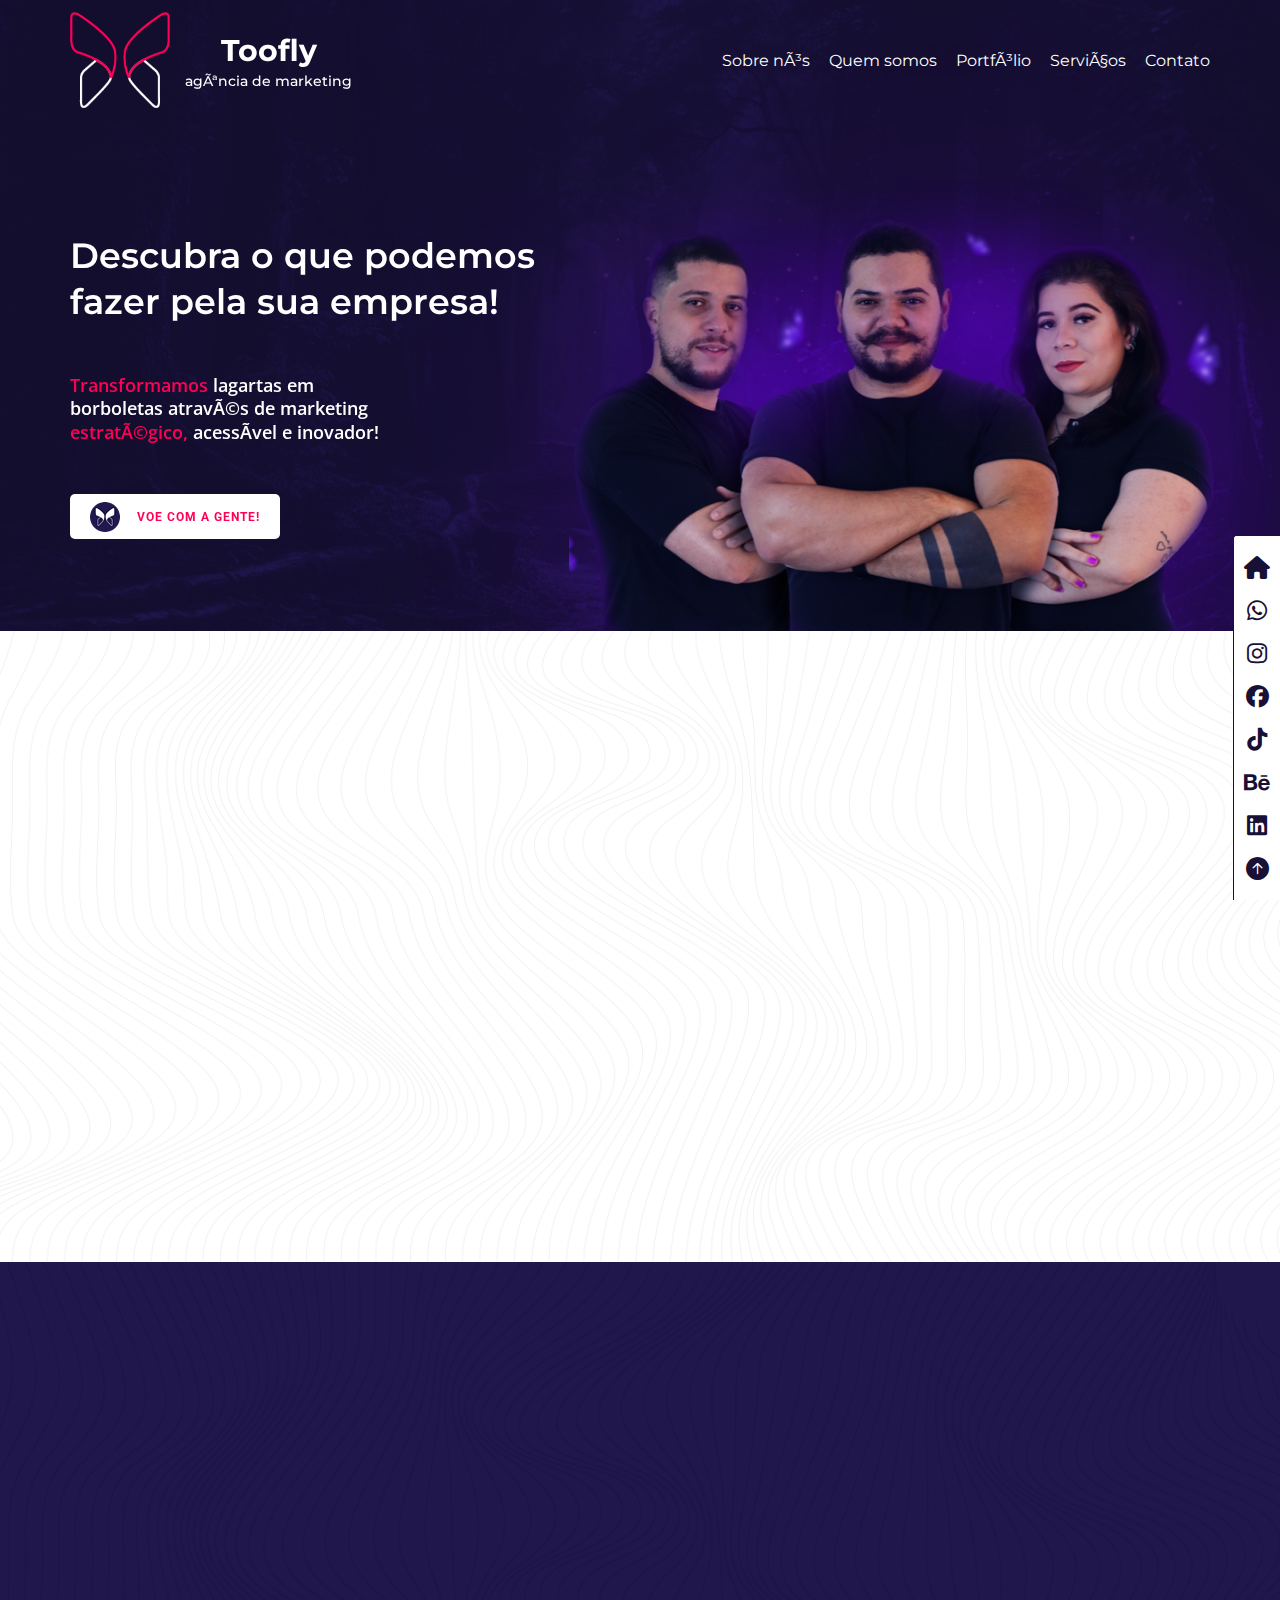
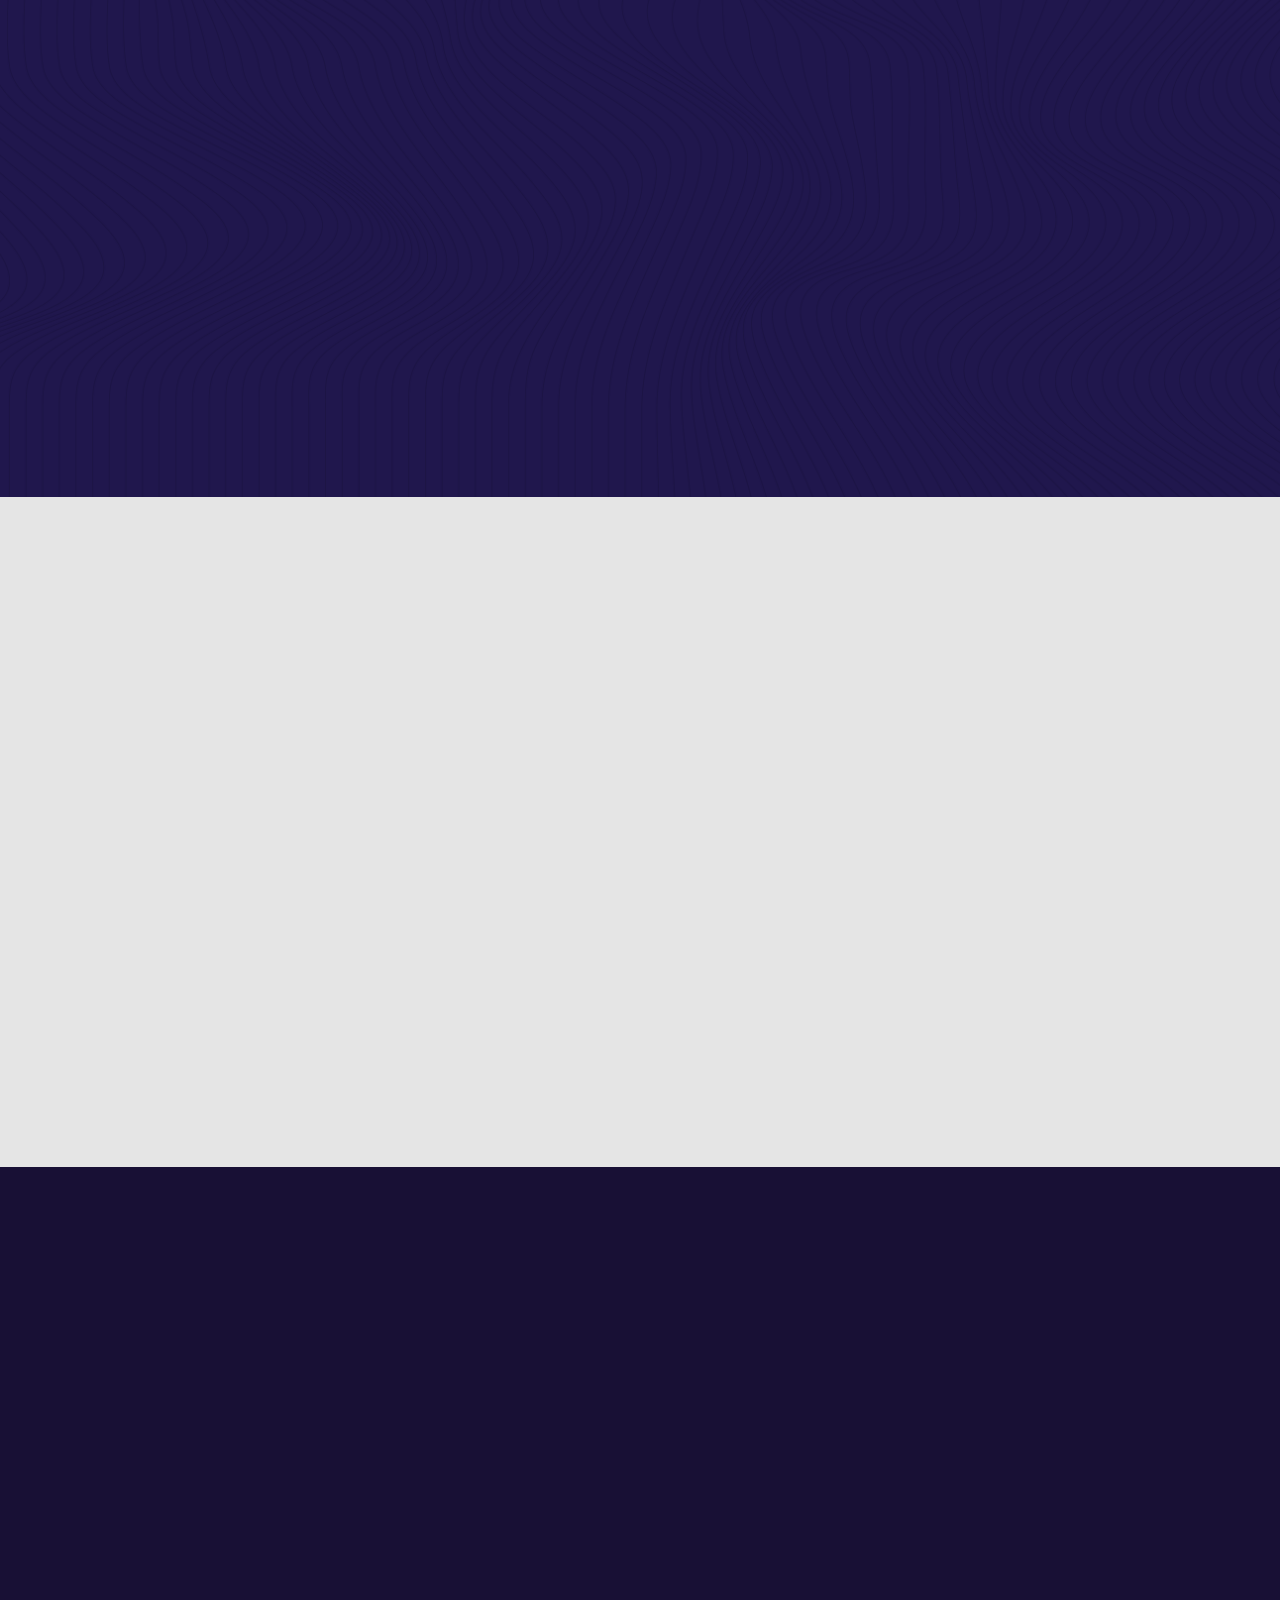
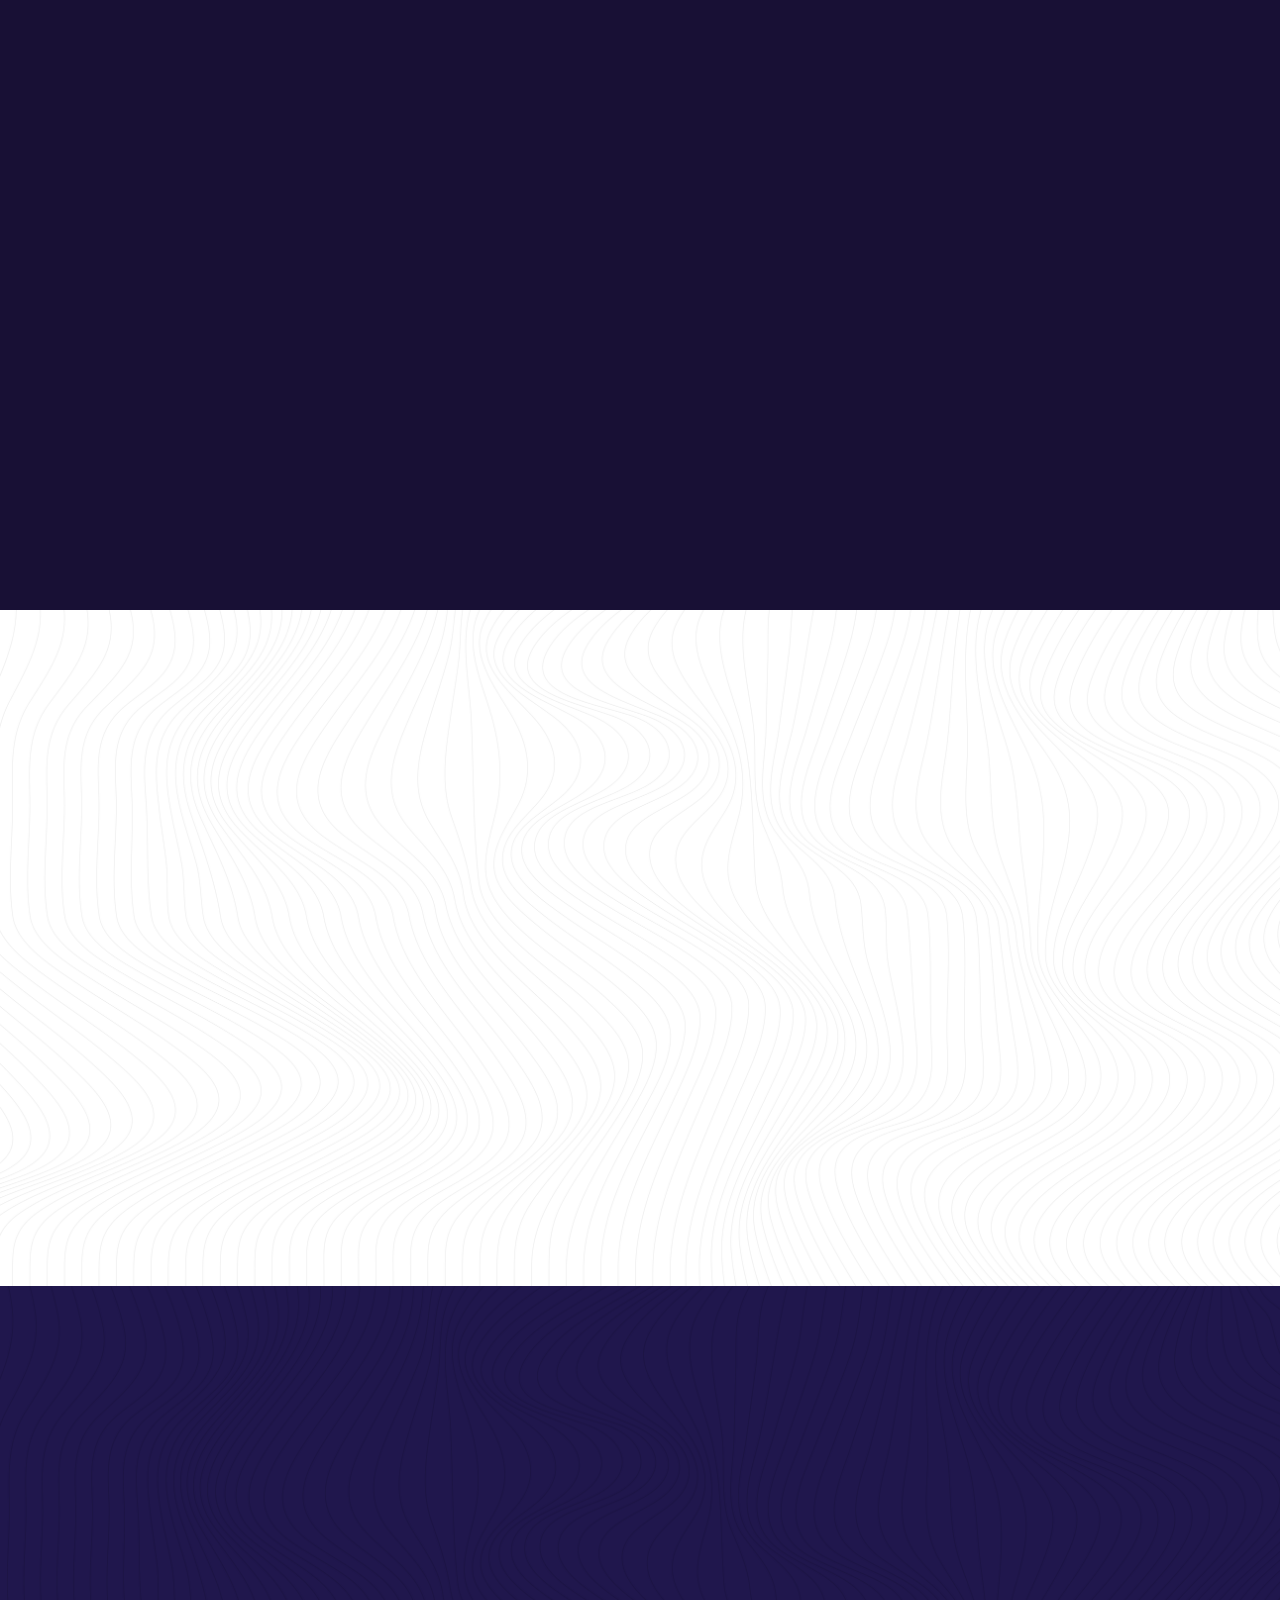
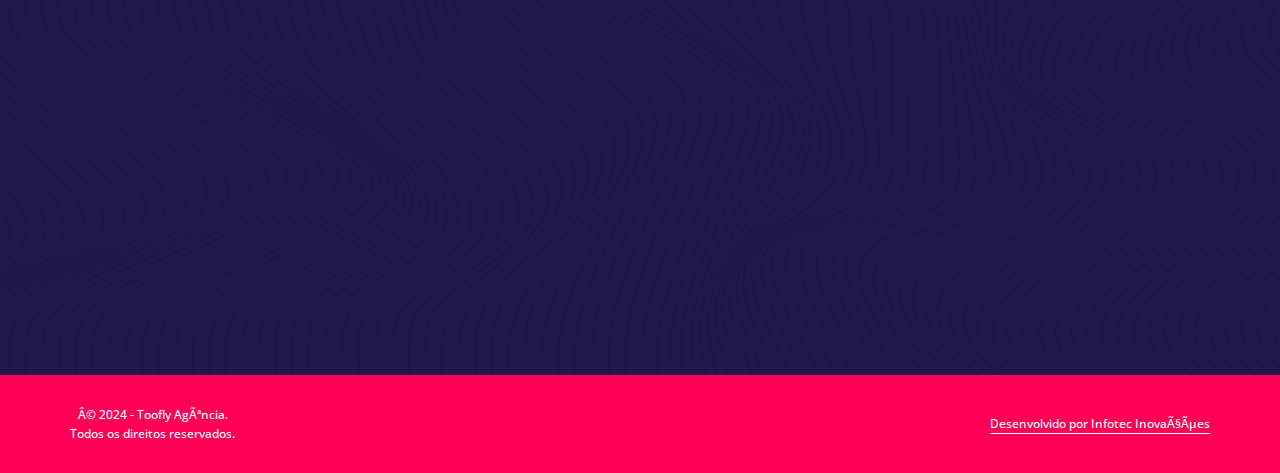
<file: index.html>
<!DOCTYPE html>
<html style="font-size: 16px;" lang="pt-BR">

<head>
  <!-- Meta Pixel Code -->
  <script>
    !function (f, b, e, v, n, t, s) {
      if (f.fbq) return; n = f.fbq = function () {
        n.callMethod ?
          n.callMethod.apply(n, arguments) : n.queue.push(arguments)
      };
      if (!f._fbq) f._fbq = n; n.push = n; n.loaded = !0; n.version = '2.0';
      n.queue = []; t = b.createElement(e); t.async = !0;
      t.src = v; s = b.getElementsByTagName(e)[0];
      s.parentNode.insertBefore(t, s)
    }(window, document, 'script',
      'https://connect.facebook.net/en_US/fbevents.js');
    fbq('init', '1754076301751540');
    fbq('track', 'PageView');
  </script>
  <noscript><img height="1" width="1" style="display:none"
      src="https://www.facebook.com/tr?id=1754076301751540&ev=PageView&noscript=1" /></noscript>
  <!-- End Meta Pixel Code -->
  <!-- Google Tag Manager -->
  <script>(function (w, d, s, l, i) {
      w[l] = w[l] || []; w[l].push({
        'gtm.start':
          new Date().getTime(), event: 'gtm.js'
      }); var f = d.getElementsByTagName(s)[0],
        j = d.createElement(s), dl = l != 'dataLayer' ? '&l=' + l : ''; j.async = true; j.src =
          'https://www.googletagmanager.com/gtm.js?id=' + i + dl; f.parentNode.insertBefore(j, f);
    })(window, document, 'script', 'dataLayer', 'GTM-NVC3HTZH');</script>
  <!-- End Google Tag Manager -->
  <!-- Google tag (gtag.js) -->
  <script async src="https://www.googletagmanager.com/gtag/js?id=G-FH68K0NXQ6"></script>
  <script>
    window.dataLayer = window.dataLayer || [];
    function gtag() { dataLayer.push(arguments); }
    gtag('js', new Date());

    gtag('config', 'G-FH68K0NXQ6');
  </script>
  <meta name="viewport" content="width=device-width, initial-scale=1.0">
  <meta charset="utf-8">
  <meta name="keywords"
    content="Marketing Digital, Estratégias de SEO, Mídias Sociais, Marketing de Conteúdo, Publicidade Online, Google Analytics, Palavras-chave, Inbound Marketing, Funil de Vendas, E-mail Marketing, Automação de Marketing, Analytics, Otimização de Conversão (CRO), Redes Sociais, Marketing de Busca, ROI (Retorno sobre Investimento), Marketing Online, Marketing de Influência, Mobile Marketing, Experiência do Usuário (UX), Anúncios Pagos, SEO Local, Blogging, Remarketing, Marketing de Afiliados, Web Analytics, Marketing de Vídeo, Comércio Eletrônico, Marketing de Performance, Análise de Dados.">
  <meta name="description"
    content="Bem-vindo à Toofly, sua agência de marketing digital estratégico. Somos mais do que uma empresa, somos seus parceiros na jornada do sucesso. Na Toofly, unimos criatividade e inovação para transformar sua empresa. Nosso compromisso é superar expectativas, construir parcerias sólidas baseadas na confiança e oferecer soluções personalizadas. Junte-se a nós e sua visão ganhará asas para voar rumo ao sucesso. Estamos prontos para elevar sua presença no mercado de maneira única e impactante, onde sua história de sucesso começa a decolar. Pato Branco - Paraná - Brasil.">
  <title>Toofly Agência - Marketing Estratégico</title>
  <link rel="stylesheet" href="nicepage.css" media="screen">
  <link rel="stylesheet" href="home.css" media="screen">
  <script class="u-script" type="text/javascript" src="jquery-1.9.1.min.js" defer=""></script>
  <script class="u-script" type="text/javascript" src="nicepage.js" defer=""></script>
  <meta name="generator" content="Nicepage 6.6.3, nicepage.com">
  <meta name="referrer" content="origin">
  <meta property="og:title" content="Toofly Agência - Marketing Estratégico">
  <meta property="og:description"
    content="Bem-vindo à Toofly, sua agência de marketing digital estratégico. Somos mais do que uma empresa, somos seus parceiros na jornada do sucesso. Na Toofly, unimos criatividade e inovação para transformar sua empresa. Nosso compromisso é superar expectativas, construir parcerias sólidas baseadas na confiança e oferecer soluções personalizadas. Junte-se a nós e sua visão ganhará asas para voar rumo ao sucesso. Estamos prontos para elevar sua presença no mercado de maneira única e impactante, onde sua história de sucesso começa a decolar. Pato Branco - Paraná - Brasil.">
  <meta property="og:image" content="https://www.tooflyagencia.com.br/images/1800x856.png">
  <meta property="og:url" content="https://www.tooflyagencia.com.br">
  <link rel="canonical" href="https://www.tooflyagencia.com.br">
  <link id="u-theme-google-font" rel="stylesheet"
    href="https://fonts.googleapis.com/css?family=Roboto:100,100i,300,300i,400,400i,500,500i,700,700i,900,900i|Open+Sans:300,300i,400,400i,500,500i,600,600i,700,700i,800,800i">
  <link id="u-page-google-font" rel="stylesheet"
    href="https://fonts.googleapis.com/css?family=Montserrat:100,100i,200,200i,300,300i,400,400i,500,500i,600,600i,700,700i,800,800i,900,900i">
  <script type="application/ld+json">
      {
        "@context": "http://schema.org",
        "@type": "Organization",
        "name": "tooflyagencia",
        "url": "https://www.tooflyagencia.com.br",
        "logo": "https://i.postimg.cc/Ss6Kp9VF/Toofly-ag-ncia-de-marketing.png",
        "description": "Bem-vindo à Toofly, sua agência de marketing digital estratégico. Somos mais do que uma empresa, somos seus parceiros na jornada do sucesso.",
        "address": {
          "@type": "PostalAddress",
          "streetAddress": "Av. Tupi, 2406",
          "addressLocality": "Centro, Pato Branco",
          "addressRegion": "Paraná",
          "postalCode": "85505-150",
          "addressCountry": "BR"
        },
        "contactPoint": {
          "@type": "ContactPoint",
          "telephone": "+55 46 9 9115-0115",
          "contactType": "Contato"
        },
        "openingHours": [
          "Seg-Sex 08:00-12:00",
          "Seg-Sex 13:30-18:00",
          "Sáb closed",
          "Dom closed"
        ],
        "sameAs": [
          "https://www.instagram.com/tooflyagencia/",
          "https://www.facebook.com/agenciatoofly",
          "https://www.tiktok.com/@tooflyagencia",
          "https://www.behance.net/tooflyagencia",
          "https://www.linkedin.com/in/toofly-ag%C3%AAncia-3948782b7/?trk=people-guest_people_search-card&originalSubdomain=br"
        ],
        "email": "tooflyagencia@gmail.com",
        "availableLanguage": ["pt-BR"]
      }
      </script>
  <meta name="theme-color" content="#181035">
  <meta property="og:type" content="website">
  <meta name="robots" content="max-image-preview:large,index,follow">
  <link rel="alternate" type="application/rss+xml" title="Toofly Agência - Marketing Estratégico"
    href="https://www.tooflyagencia.com.br/rss.xml">
  <link rel="stylesheet" href="https://cdn.jsdelivr.net/npm/bootstrap-icons@1.11.3/font/bootstrap-icons.min.css">
  <link rel="stylesheet" href="https://cdnjs.cloudflare.com/ajax/libs/font-awesome/6.5.1/css/all.min.css">
  <link rel="stylesheet" href="style.css">
  <link rel="shortcut icon" href="https://i.postimg.cc/sDtVf9Q6/16x16.png" type="image/png">
  <link rel="icon" href="https://i.postimg.cc/HkXTrcbp/24x24.png" type="image/png" sizes="24x24">
  <link rel="icon" href="https://i.postimg.cc/cJcZcpD2/32x32.png" type="image/png" sizes="32x32">
  <link rel="icon" href="https://i.postimg.cc/CK0Skh4b/48x48.png" type="image/png" sizes="48x48">
  <link rel="icon" href="https://i.postimg.cc/mD24pmJD/64x64.png" type="image/png" sizes="64x64">
  <link rel="icon" href="https://i.postimg.cc/Y9nH51Bx/72x72.png" type="image/png" sizes="72x72">
  <link rel="icon" href="https://i.postimg.cc/7h5kwfxr/96x96.png" type="image/png" sizes="96x96">
  <link rel="icon" href="https://i.postimg.cc/3NzHRYR4/128x128.png" type="image/png" sizes="128x128">
  <link rel="icon" href="https://i.postimg.cc/Bn90fSkR/144x144.png" type="image/png" sizes="144x144">
  <link rel="icon" href="https://i.postimg.cc/HWNm342Y/152x152.png" type="image/png" sizes="152x152">
  <link rel="apple-touch-icon" href="https://i.postimg.cc/9FqhkR8G/180x180.png" sizes="180x180">
  <link rel="icon" href="https://i.postimg.cc/2SQfkpfy/192x192.png" type="image/png" sizes="192x192">
  <link rel="icon" href="https://i.postimg.cc/QMjZV6Xb/256x256.png" type="image/png" sizes="256x256">
  <link rel="icon" href="https://i.postimg.cc/XvxS5wq0/384x384.png" type="image/png" sizes="384x384">
  <link rel="icon" href="https://i.postimg.cc/nht1DbXK/512x512.png" type="image/png" sizes="512x512">
  <link rel="icon" href="https://i.postimg.cc/PxFg3T13/favicon.png" type="image/png">
  <meta data-intl-tel-input-cdn-path="intlTelInput/">
</head>

<body data-home-page="https://website6185412.nicepage.io/home.html?version=0e952d60-11c6-0f53-e240-e4e5becd4cc9"
  data-home-page-title="home" data-path-to-root="./" data-include-products="false"
  class="u-body u-overlap u-overlap-transparent u-palette-3-base u-xl-mode" data-lang="pt">
  <!-- Google Tag Manager (noscript) -->
  <noscript><iframe src="https://www.googletagmanager.com/ns.html?id=GTM-NVC3HTZH" height="0" width="0"
      style="display:none;visibility:hidden"></iframe></noscript>
  <!-- End Google Tag Manager (noscript) -->
  <div class="arrow-up" onclick="scrollToTop()">
    <a title="Home" href="home.html">
      <i class="fas fa-home"></i></a>
    <a title="WhatsApp" target="_blank"
      href="https://wa.me/5546991150115/?text=Ol%C3%A1,%20quero%20fazer%20minha%20empresa%20voar%20com%20a%20Toofly!%20%F0%9F%A6%8B"
      class="menu-item"><i class="fab fa-whatsapp"></i></a>
    <a title="Instagram" target="_blank" href="https://www.instagram.com/tooflyagencia/"><i
        class="fab fa-instagram"></i></a>
    <a title="Facebook" target="_blank" href="https://www.facebook.com/agenciatoofly/"><i
        class="fab fa-facebook"></i></a>
    <a title="Tik Tok" target="_blank" href="https://www.tiktok.com/@tooflyagencia"><i class="fab fa-tiktok"></i></a>
    <a title="Behance" target="_blank" href="https://www.behance.net/tooflyagencia"><i class="fab fa-behance"></i></a>
    <a title="LinkedIn" target="_blank"
      href="https://br.linkedin.com/in/toofly-ag%C3%AAncia-3948782b7?trk=people-guest_people_search-card"><i
        class="fab fa-linkedin"></i></a>
    <a title="E-mail" target="_blank" href="mailto:tooflyagencia@gmail.com" class="menu-item"><i
        class="fas fa-envelope"></i></a>
    <a title="Subir" href="#"> <i id="sub" class="bi bi-arrow-up-circle-fill"></i></a>
  </div>

  <div class="fixed-menu">
    <a title="WhatsApp" target="_blank"
      href="https://wa.me/5546991150115/?text=Ol%C3%A1,%20quero%20fazer%20minha%20empresa%20voar%20com%20a%20Toofly!%20%F0%9F%A6%8B"
      class="menu-item"><i class="fab fa-whatsapp"></i><br>WhatsApp</a>
    <a title="Instagram" target="_blank" href="https://www.instagram.com/tooflyagencia/"><i
        class="fab fa-instagram"></i><br>Instagram</a>
    <a title="Home" href="home.html" class="menu-item"><i class="fas fa-home"></i><br>Home</a>
    <a title="Behance" target="_blank" href="https://www.behance.net/tooflyagencia"><i
        class="fab fa-behance"></i><br>Behance</a>
    <a title="Subir" href="#"> <i class="bi bi-arrow-up-circle-fill"></i><br>Subir</a>
  </div>
  <header class="u-clearfix u-header u-header" id="sec-2211">
    <div class="u-clearfix u-sheet u-valign-middle-sm u-sheet-1">
      <a href="home.html" class="u-enable-responsive u-image u-logo u-image-1" data-image-width="162"
        data-image-height="155" title="Home" data-animation-name="customAnimationIn" data-animation-duration="1000"
        data-animation-delay="0">
        <img src="images/Ativo10.png" class="u-logo-image u-logo-image-1">
      </a>
      <a href="home.html"
        class="u-border-active-custom-color-4 u-border-hover-custom-color-2 u-btn u-button-style u-custom-font u-enable-responsive u-font-montserrat u-hover-feature u-none u-text-active-custom-color-4 u-text-custom-color-4 u-text-hover-custom-color-1 u-btn-1"
        data-animation-name="flipIn" data-animation-duration="1000" data-animation-delay="0"
        data-animation-direction="X">
        <span style="font-weight: 700; font-size: 1.875rem;">Toofly</span>
        <br>
        <span style="font-size: 0.875rem; font-weight: 500;">agência de marketing</span>
      </a>
      <nav class="u-menu u-menu-one-level u-offcanvas u-menu-1" data-responsive-from="SM" data-position="Menu">
        <div class="menu-collapse u-custom-font u-font-montserrat"
          style="font-size: 0.75rem; letter-spacing: 0px; font-weight: 500;">
          <a class="u-button-style u-custom-border u-custom-border-color u-custom-borders u-custom-effect-duration u-custom-left-right-menu-spacing u-custom-text-active-color u-custom-text-color u-custom-text-hover-color u-custom-top-bottom-menu-spacing u-nav-link"
            href="#" style="padding: 10px 0px; font-size: calc(1em + 20px);">
            <svg class="u-svg-link" viewBox="0 0 24 24">
              <use xlink:href="#svg-aa5f"></use>
            </svg>
            <svg class="u-svg-content" version="1.1" id="svg-aa5f" viewBox="0 0 16 16" x="0px" y="0px"
              xmlns:xlink="http://www.w3.org/1999/xlink" xmlns="http://www.w3.org/2000/svg">
              <g>
                <rect y="1" width="16" height="2"></rect>
                <rect y="7" width="16" height="2"></rect>
                <rect y="13" width="16" height="2"></rect>
              </g>
            </svg>
          </a>
        </div>
        <div class="u-custom-menu u-nav-container">
          <ul class="u-custom-font u-font-montserrat u-nav u-spacing-15 u-unstyled u-nav-1">
            <li class="u-nav-item"><a
                class="u-button-style u-nav-link u-text-active-palette-1-base u-text-body-alt-color u-text-hover-custom-color-1"
                href="home.html#sec-daf3" style="padding: 10px 0px;">Sobre nós</a>
            </li>
            <li class="u-nav-item"><a
                class="u-button-style u-nav-link u-text-active-palette-1-base u-text-body-alt-color u-text-hover-custom-color-1"
                href="home.html#sec-f862" style="padding: 10px 0px;">Quem somos</a>
            </li>
            <li class="u-nav-item"><a
                class="u-button-style u-nav-link u-text-active-palette-1-base u-text-body-alt-color u-text-hover-custom-color-1"
                href="home.html#sec-85bb" style="padding: 10px 0px;">Portfólio</a>
            </li>
            <li class="u-nav-item"><a
                class="u-button-style u-nav-link u-text-active-palette-1-base u-text-body-alt-color u-text-hover-custom-color-1"
                href="home.html#sec-b7a9" style="padding: 10px 0px;">Serviços</a>
            </li>
            <li class="u-nav-item"><a
                class="u-button-style u-nav-link u-text-active-palette-1-base u-text-body-alt-color u-text-hover-custom-color-1"
                href="home.html#carousel_1a4f" style="padding: 10px 0px;">Contato</a>
            </li>
          </ul>
        </div>
        <div class="u-custom-menu u-nav-container-collapse">
          <div class="u-container-style u-custom-color-3 u-inner-container-layout u-opacity u-opacity-95 u-sidenav">
            <div class="u-inner-container-layout u-sidenav-overflow">
              <div class="u-menu-close"></div>
              <ul
                class="u-align-center-lg u-align-center-md u-align-center-xl u-align-left-sm u-align-left-xs u-custom-font u-font-montserrat u-nav u-popupmenu-items u-text-active-custom-color-1 u-text-custom-color-4 u-text-hover-custom-color-1 u-unstyled u-nav-2">
                <li class="u-nav-item"><a class="u-button-style u-nav-link" href="home.html#sec-daf3">Sobre nós</a>
                </li>
                <li class="u-nav-item"><a class="u-button-style u-nav-link" href="home.html#sec-f862">Quem somos</a>
                </li>
                <li class="u-nav-item"><a class="u-button-style u-nav-link" href="home.html#sec-85bb">Portfólio</a>
                </li>
                <li class="u-nav-item"><a class="u-button-style u-nav-link" href="home.html#sec-b7a9">Serviços</a>
                </li>
                <li class="u-nav-item"><a class="u-button-style u-nav-link" href="home.html#carousel_1a4f">Contato</a>
                </li>
              </ul>
            </div>
          </div>
          <div class="u-menu-overlay"></div>
        </div>
      </nav>
    </div>
  </header>
  <section class="u-clearfix u-image u-section-1" id="sec-df36" data-image-width="1660" data-image-height="716">
    <div class="u-clearfix u-sheet u-sheet-1">
      <img class="u-expanded-width-xs u-image u-image-default u-image-1" src="images/002.png" alt="toofly-agencia-img"
        data-image-width="936" data-image-height="520" data-animation-name="customAnimationIn"
        data-animation-duration="1000" data-animation-delay="0">
      <h1
        class="u-align-center-xs u-align-left-lg u-align-left-md u-align-left-sm u-align-left-xl u-custom-font u-font-montserrat u-text u-text-custom-color-4 u-text-1"
        data-animation-name="customAnimationIn" data-animation-duration="1000" data-animation-delay="0"
        data-animation-direction="X">Descubra
        o que podemos<br>fazer pela sua empresa!
      </h1>
      <p class="u-align-justify-xs u-large-text u-text u-text-variant u-text-2" data-animation-name="customAnimationIn"
        data-animation-duration="1000" data-animation-delay="0">
        <span class="u-text-custom-color-1"> Transformamos</span>
        <span class="u-text-body-alt-color">lagartas em borboletas através de
          marketing</span>
        <span class="u-text-custom-color-1">estratégico,</span>
        <span class="u-text-body-alt-color">acessível e inovador! </span>
      </p>
      <a href="https://wa.me/5546991150115/?text=Ol%C3%A1,%20quero%20fazer%20minha%20empresa%20voar%20com%20a%20Toofly!%20%F0%9F%A6%8B"
        class="u-active-custom-color-4 u-border-active-custom-color-1 u-border-hover-custom-color-4 u-btn u-btn-round u-button-style u-custom-color-4 u-custom-font u-heading-font u-hover-custom-color-1 u-hover-feature u-radius u-text-active-custom-color-1 u-text-custom-color-1 u-text-hover-white u-btn-1"
        target="_blank" data-animation-name="customAnimationIn" data-animation-duration="1000"
        data-animation-delay="0"><span class="u-file-icon u-icon u-icon-1"><img src="images/Ativo5.png"
            alt="toofly-agencia-img"></span>&nbsp; <span class="u-icon"></span>&nbsp;Voe com a gente!
      </a>
    </div>

  </section>
  <section class="u-clearfix u-image u-section-2" id="sec-daf3" data-image-width="2584" data-image-height="1753">
    <div class="u-clearfix u-sheet u-valign-middle-lg u-valign-middle-xl u-sheet-1">
      <h1 class="u-align-left u-custom-font u-font-montserrat u-text u-text-custom-color-1 u-text-1"
        data-animation-name="customAnimationIn" data-animation-duration="1000" data-animation-delay="0">Sobre nós</h1>
      <img class="u-align-center-xs u-image u-image-contain u-image-default u-preserve-proportions u-image-1"
        src="images/600x600.png" alt="toofly-agencia-img" data-image-width="600" data-image-height="600"
        data-animation-name="customAnimationIn" data-animation-duration="1000" data-animation-delay="0">
      <p class="u-align-justify u-large-text u-text u-text-custom-color-3 u-text-variant u-text-2"
        data-animation-name="customAnimationIn" data-animation-duration="1000" data-animation-delay="0">
        <span style="font-weight: 700;">Bem-vindo à Toofly,</span> sua agência de marketing dedicada a transformar sua
        empresa com estratégias inovadoras e acessíveis. Acreditamos na sinergia entre criatividade e estratégia,
        buscando não apenas atender, mas superar expectativas.<br>
        <br>
        <span style="font-weight: 700;">Nosso compromisso é impulsionar o sucesso dos clientes</span>, construindo
        parcerias baseadas na co​nfiança e oferecendo soluções personalizadas para uma verdadeira transformação.
        Junte-se a nós na Toofly, onde sua visão ganha asas para voar rumo ao sucesso.<span style="font-weight: 500;">
          <span style="font-weight: 500;"></span>
        </span>
        <br>
        <br>
        <span style="font-weight: 500;">
          <span style="font-weight: 700;">Estamos prontos para elevar sua presença no mercado de maneira única e
            impactante. </span>
        </span>
      </p>
    </div>
  </section>
  <section class="u-align-center u-clearfix u-image u-section-3" id="sec-f862" data-image-width="2584"
    data-image-height="1734">
    <div class="u-clearfix u-sheet u-sheet-1">
      <h1 class="u-align-center u-custom-font u-font-montserrat u-text u-text-custom-color-1 u-text-1"
        data-animation-name="customAnimationIn" data-animation-duration="1000" data-animation-delay="0">Quem somos </h1>
      <p class="u-align-center u-large-text u-text u-text-custom-color-4 u-text-variant u-text-2"
        data-animation-name="customAnimationIn" data-animation-duration="1000" data-animation-delay="0">Vou
        te apresentar as mentes brilhantes que fazem empresas ​​voarem alto!</p>
      <div class="u-expanded-width-lg u-expanded-width-sm u-expanded-width-xl u-expanded-width-xs u-list u-list-1">
        <div class="u-repeater u-repeater-1">
          <div
            class="u-container-style u-custom-color-4 u-list-item u-radius u-repeater-item u-shape-round u-list-item-1"
            data-animation-name="customAnimationIn" data-animation-duration="1000" data-animation-delay="0">
            <div class="u-container-layout u-similar-container u-valign-top u-container-layout-1">
              <img alt="toofly-agencia-img" class="custom-expanded u-image u-image-round u-radius u-image-1"
                data-image-width="500" data-image-height="500" src="images/Maria-Paula-Melo.png">
              <h5 class="u-align-left u-text u-text-3">Maria
                Paula Melo <br>23 anos
              </h5>
              <p class="u-align-justify u-text u-text-4">Especialista em gestão de tráfego pago com um histórico
                impressionante de mais de R$500.000,00 investidos em campanhas. Além de suas habilidades como gestora de
                tráfego pago, ela desempenha um papel vital como nossa social media, mantendo-se sempre atualizada com
                as últimas tendências e estratégias de marketing de influência. </p>
            </div>
          </div>
          <div
            class="u-container-style u-custom-color-4 u-list-item u-radius u-repeater-item u-shape-round u-list-item-2"
            data-animation-name="customAnimationIn" data-animation-duration="1000" data-animation-delay="0">
            <div class="u-container-layout u-similar-container u-valign-top u-container-layout-2">
              <img alt="toofly-agencia-img" class="u-image u-image-round u-radius u-image-2" data-image-width="500"
                data-image-height="500" src="images/Thalles-Rhama.png">
              <h5 class="u-align-left u-text u-text-5">Thalles
                Rhama <br>28 anos
              </h5>
              <p class="u-align-justify u-text u-text-6">Designer Gráfico e Diretor de Arte com mais de 7 anos de
                experiência no mercado. Sua mente criativa é uma força motriz por trás de nossa equipe de designers,
                vídeo makers e diagramadores. Thalles é o gênio por trás do layout inovador que define nossa identidade
                visual. </p>
            </div>
          </div>
          <div
            class="u-container-style u-custom-color-4 u-list-item u-radius u-repeater-item u-shape-round u-list-item-3"
            data-animation-name="customAnimationIn" data-animation-duration="1000" data-animation-delay="0">
            <div class="u-container-layout u-similar-container u-valign-top u-container-layout-3">
              <img alt="toofly-agencia-img" class="u-image u-image-round u-radius u-image-3" data-image-width="500"
                data-image-height="500" src="images/Paulo-Cezar-Martins-de-Melo.png">
              <h5 class="u-align-left u-text u-text-7"> Paulo
                Cezar Martins de Melo<br>33 anos
              </h5>
              <p class="u-align-justify u-text u-text-8">33 anos, graduado em Ciências Contábeis, é o estrategista por
                trás do Personal Branding e responsável por analisar todos os insights relevantes. Sua mente brilhante é
                fundamental para conceber ações e antecipar tendências que impulsionam nosso sucesso. </p>
            </div>
          </div>
        </div>
      </div>
    </div>
  </section>
  <section class="u-align-center u-clearfix u-grey-10 u-section-4" id="carousel_06cc">
    <div class="u-clearfix u-sheet u-sheet-1">
      <h1
        class="u-align-center-lg u-align-center-md u-align-center-xl u-align-center-xs u-align-left-sm u-custom-font u-font-montserrat u-text u-text-custom-color-3 u-text-1"
        data-animation-name="customAnimationIn" data-animation-duration="1000" data-animation-delay="0">Por que
        Trabalhar Conosco? </h1>
      <h2
        class="u-align-center-lg u-align-center-md u-align-center-sm u-align-center-xl u-align-justify-xs u-custom-font u-font-montserrat u-subtitle u-text u-text-custom-color-3 u-text-2"
        data-animation-name="customAnimationIn" data-animation-duration="1000" data-animation-delay="0"><b>Prezamos
          sempre por manter nossos ideais intactos.</b>
        <br>
        <br>São eles: Profissionalismo, Respeito, Qualidade e Empatia.
      </h2>
      <div class="u-expanded-width-lg u-expanded-width-sm u-expanded-width-xl u-expanded-width-xs u-list u-list-1">
        <div class="u-repeater u-repeater-1">
          <div class="u-container-style u-custom-item u-list-item u-repeater-item u-shape-rectangle u-list-item-1"
            data-animation-name="customAnimationIn" data-animation-duration="1000" data-animation-delay="0">
            <div class="u-container-layout u-similar-container u-container-layout-1">
              <h2 class="u-align-left u-custom-font u-font-montserrat u-text u-text-palette-1-base u-text-3">01</h2>
              <h5 class="u-align-left u-custom-font u-font-montserrat u-text u-text-custom-color-3 u-text-4">
                Profissionalismo </h5>
              <p class="u-align-justify u-text u-text-custom-color-3 u-text-5"> Focamos
                em entregar o trabalho sempre no prazo que foi combinado, da maneira mais
                assertiva possível para ambas as partes saírem satisfeitas.</p>
            </div>
          </div>
          <div class="u-container-style u-custom-item u-list-item u-repeater-item u-shape-rectangle u-list-item-2"
            data-animation-name="customAnimationIn" data-animation-duration="1000" data-animation-delay="0">
            <div class="u-container-layout u-similar-container u-container-layout-2">
              <h2 class="u-align-left u-custom-font u-font-montserrat u-text u-text-palette-1-base u-text-6">02</h2>
              <h5 class="u-align-left u-custom-font u-font-montserrat u-text u-text-custom-color-3 u-text-7">Qualidade
              </h5>
              <p class="u-align-justify u-text u-text-custom-color-3 u-text-8"> A
                qualidade fala por si só, e no nosso trabalho, ela é o carro-chefe. Só
                entregamos o projeto quando temos certeza que ele está em alto nível.</p>
            </div>
          </div>
          <div class="u-container-style u-custom-item u-list-item u-repeater-item u-shape-rectangle u-list-item-3"
            data-animation-name="customAnimationIn" data-animation-duration="1000" data-animation-delay="0">
            <div class="u-container-layout u-similar-container u-container-layout-3">
              <h2 class="u-align-left u-custom-font u-font-montserrat u-text u-text-palette-1-base u-text-9">03</h2>
              <h5 class="u-align-left u-custom-font u-font-montserrat u-text u-text-custom-color-3 u-text-10">Respeito
              </h5>
              <p class="u-align-justify u-text u-text-custom-color-3 u-text-11"> Respeitamos os prazos, a
                confidencialidade, as
                informações, e acima de tudo, a relação que criamos com cada cliente. Gostamos
                de parcerias. </p>
            </div>
          </div>
          <div class="u-container-style u-custom-item u-list-item u-repeater-item u-shape-rectangle u-list-item-4"
            data-animation-name="customAnimationIn" data-animation-duration="1000" data-animation-delay="0">
            <div class="u-container-layout u-similar-container u-container-layout-4">
              <h2 class="u-align-left u-custom-font u-font-montserrat u-text u-text-palette-1-base u-text-12">04</h2>
              <h5 class="u-align-left u-custom-font u-font-montserrat u-text u-text-custom-color-3 u-text-13">Empatia
              </h5>
              <p class="u-align-justify u-text u-text-custom-color-3 u-text-14"> A
                partir do momento que atendemos você a sua empresa vira nossa prioridade e
                lutamos por ela assim como lutamos pela nossa. Uma troca justa e sincera.</p>
            </div>
          </div>
        </div>
      </div>
    </div>
  </section>
  <section class="skrollable u-align-center u-clearfix u-image u-parallax u-section-5" id="sec-b7a9"
    data-image-width="1660" data-image-height="1307">
    <div class="u-clearfix u-sheet u-sheet-1">
      <div
        class="u-align-center u-container-style u-custom-color-3 u-expanded-width-sm u-expanded-width-xs u-group u-radius u-shape-round u-group-1"
        data-animation-name="customAnimationIn" data-animation-duration="1000" data-animation-delay="0">
        <div class="u-container-layout u-container-layout-1">
          <h2 class="u-align-center-xs u-custom-font u-font-montserrat u-text u-text-custom-color-4 u-text-1"> Nós
            criamos o melhor para a sua empresa!</h2>
        </div>
      </div>
      <div class="u-expanded-width-lg u-expanded-width-sm u-expanded-width-xl u-expanded-width-xs u-list u-list-1">
        <div class="u-repeater u-repeater-1">
          <div
            class="u-container-align-left u-container-style u-gradient u-list-item u-radius u-repeater-item u-shape-round u-video-cover u-list-item-1"
            data-animation-name="customAnimationIn" data-animation-duration="1000" data-animation-delay="0">
            <div class="u-container-layout u-similar-container u-container-layout-2"><span
                class="u-align-left u-custom-color-1 u-file-icon u-icon u-icon-circle u-icon-1"><img
                  src="images/carteira-de-identidade-35ec4327.png" alt="toofly-agencia-img"></span>
              <h3 class="u-align-left u-text u-text-custom-color-3 u-text-2"> Criação de Identidade Visual</h3>
              <p class="u-align-justify u-text u-text-custom-color-3 u-text-3">Destacamos a nossa habilidade em
                desenvolver identidades visuais únicas e impactantes para sua marca, transmitindo valores e
                diferenciando-a no mercado. </p>
              <a href="https://wa.me/5546991150115/?text=Ol%C3%A1,%20tenho%20interesse%20no%20servi%C3%A7o%20%22Cria%C3%A7%C3%A3o%20de%20Identidade%20Visual%22%F0%9F%A6%8B%20"
                class="u-active-custom-color-1 u-border-0 u-btn u-btn-round u-button-style u-hover-custom-color-2 u-hover-feature u-palette-1-base u-radius u-text-active-custom-color-4 u-text-body-alt-color u-text-hover-custom-color-4 u-btn-1"
                target="_blank"><span class="u-file-icon u-icon u-icon-2" data-animation-name=""
                  data-animation-duration="0" data-animation-delay="0" data-animation-direction=""><img
                    src="images/Ativo5-1.png" alt="toofly-agencia-img"></span>&nbsp;saber mais
              </a>
            </div>
          </div>
          <div
            class="u-container-align-left u-container-style u-gradient u-list-item u-radius u-repeater-item u-shape-round u-video-cover u-list-item-2"
            data-animation-name="customAnimationIn" data-animation-duration="1000" data-animation-delay="0">
            <div class="u-container-layout u-similar-container u-container-layout-3"><span
                class="u-align-left u-custom-color-1 u-file-icon u-icon u-icon-circle u-icon-3"><img
                  src="images/redes-sociais-ef75f90a.png" alt="toofly-agencia-img"></span>
              <h3 class="u-align-left u-text u-text-custom-color-3 u-text-4"> Gerenciamento de Redes Sociais </h3>
              <p class="u-align-justify u-text u-text-custom-color-2 u-text-5"> Potencializamos a presença online da sua
                empresa, gerenciando estrategicamente suas redes sociais para aumentar a visibilidade, engajamento e
                interação com seu público-alvo.</p>
              <a href="https://wa.me/5546991150115/?text=Ol%C3%A1,%20tenho%20interesse%20no%20servi%C3%A7o%20%22Gerenciamento%20de%20Redes%20Sociais%22%F0%9F%A6%8B%20"
                class="u-active-custom-color-1 u-border-0 u-btn u-btn-round u-button-style u-hover-custom-color-2 u-hover-feature u-palette-1-base u-radius u-text-active-custom-color-4 u-text-body-alt-color u-text-hover-custom-color-4 u-btn-2"
                target="_blank"><span class="u-file-icon u-icon u-icon-4" data-animation-name=""
                  data-animation-duration="0" data-animation-delay="0" data-animation-direction=""><img
                    src="images/Ativo5-1.png" alt="toofly-agencia-img"></span>&nbsp;​saber mais
              </a>
            </div>
          </div>
          <div class="u-container-style u-gradient u-list-item u-radius u-repeater-item u-shape-round u-list-item-3"
            data-animation-name="customAnimationIn" data-animation-duration="1000" data-animation-delay="0">
            <div class="u-container-layout u-similar-container u-container-layout-4"><span
                class="u-align-left u-custom-color-1 u-file-icon u-icon u-icon-circle u-icon-5"><img
                  src="images/pagamento-por-postagem-cd2d37fa.png" alt="toofly-agencia-img"></span>
              <h3 class="u-align-left u-text u-text-custom-color-3 u-text-6"> Gestão de Tráfego Pago </h3>
              <p class="u-align-justify u-text u-text-custom-color-2 u-text-7"> Maximizamos seus resultados online
                através de campanhas de tráfego pago, utilizando estratégias eficazes para direcionar o público certo ao
                seu negócio e alcançar objetivos específicos.</p>
              <a href="https://wa.me/5546991150115/?text=Ol%C3%A1,%20tenho%20interesse%20no%20servi%C3%A7o%20%22Gest%C3%A3o%20de%20Tr%C3%A1fego%20Pago%22%F0%9F%A6%8B%20"
                class="u-active-custom-color-1 u-border-0 u-btn u-btn-round u-button-style u-hover-custom-color-2 u-hover-feature u-palette-1-base u-radius u-text-active-custom-color-4 u-text-body-alt-color u-text-hover-custom-color-4 u-btn-3"
                target="_blank"><span class="u-file-icon u-icon u-icon-6" data-animation-name=""
                  data-animation-duration="0" data-animation-delay="0" data-animation-direction=""><img
                    src="images/Ativo5-1.png" alt="toofly-agencia-img"></span>&nbsp;​saber mais
              </a>
            </div>
          </div>
          <div
            class="u-container-align-left u-container-style u-gradient u-list-item u-radius u-repeater-item u-shape-round u-video-cover u-list-item-4"
            data-animation-name="customAnimationIn" data-animation-duration="1000" data-animation-delay="0">
            <div class="u-container-layout u-similar-container u-container-layout-5"><span
                class="u-align-left u-custom-color-1 u-file-icon u-icon u-icon-circle u-icon-7"><img
                  src="images/pasta-1a43a47d.png" alt="toofly-agencia-img"></span>
              <h3 class="u-align-left u-text u-text-custom-color-3 u-text-8"> Desenvolvimento de Material Gráfico </h3>
              <p class="u-align-justify u-text u-text-custom-color-2 u-text-9"> Criamos materiais gráficos impactantes e
                alinhados à identidade visual da sua marca, seja para impressão ou uso digital, garantindo consistência
                e qualidade visual.</p>
              <a href="https://wa.me/5546991150115/?text=Ol%C3%A1,%20tenho%20interesse%20no%20servi%C3%A7o%20%22Desenvolvimento%20de%20Material%20Gr%C3%A1fico%22!%20%F0%9F%A6%8B%20"
                class="u-active-custom-color-1 u-border-0 u-btn u-btn-round u-button-style u-hover-custom-color-2 u-hover-feature u-palette-1-base u-radius u-text-active-custom-color-4 u-text-body-alt-color u-text-hover-custom-color-4 u-btn-4"
                target="_blank"><span class="u-file-icon u-icon u-icon-8" data-animation-name=""
                  data-animation-duration="0" data-animation-delay="0" data-animation-direction=""><img
                    src="images/Ativo5-1.png" alt="toofly-agencia-img"></span>&nbsp;​saber mais
              </a>
            </div>
          </div>
          <div
            class="u-container-align-left u-container-style u-gradient u-list-item u-radius u-repeater-item u-shape-round u-video-cover u-list-item-5"
            data-animation-name="customAnimationIn" data-animation-duration="1000" data-animation-delay="0">
            <div class="u-container-layout u-similar-container u-container-layout-6"><span
                class="u-align-left u-custom-color-1 u-file-icon u-icon u-icon-circle u-icon-9"><img
                  src="images/armazem-4aad9801.png" alt="toofly-agencia-img"></span>
              <h3 class="u-align-left u-text u-text-custom-color-3 u-text-10"> Desenvolvimento de Fachadas e Outros
                Materiais </h3>
              <p class="u-align-justify u-text u-text-custom-color-2 u-text-11"> Personalizamos fachadas e diversos
                materiais físicos, proporcionando uma imagem atrativa e profissional para o seu espaço ou negócio.<br>
                <br>
              </p>
              <a href="https://wa.me/5546991150115/?text=Ol%C3%A1,%20tenho%20interesse%20no%20servi%C3%A7o%20%22Desenvolvimento%20de%20Fachadas%20e%20Outros%20Materiais%22!%20%F0%9F%A6%8B%20"
                class="u-active-custom-color-1 u-border-0 u-btn u-btn-round u-button-style u-hover-custom-color-2 u-hover-feature u-palette-1-base u-radius u-text-active-custom-color-4 u-text-body-alt-color u-text-hover-custom-color-4 u-btn-5"
                target="_blank"><span class="u-file-icon u-icon u-icon-10" data-animation-name=""
                  data-animation-duration="0" data-animation-delay="0" data-animation-direction=""><img
                    src="images/Ativo5-1.png" alt="toofly-agencia-img"></span>&nbsp;​saber mais
              </a>
            </div>
          </div>
          <div
            class="u-container-align-left u-container-style u-gradient u-list-item u-radius u-repeater-item u-shape-round u-video-cover u-list-item-6"
            data-animation-name="customAnimationIn" data-animation-duration="1000" data-animation-delay="0">
            <div class="u-container-layout u-similar-container u-container-layout-7"><span
                class="u-align-left u-custom-color-1 u-file-icon u-icon u-icon-circle u-icon-11"><img
                  src="images/atendimento-ao-cliente-04abd78a.png" alt="toofly-agencia-img"></span>
              <h3 class="u-align-left u-text u-text-custom-color-3 u-text-12"> Atendimento Totalmente Personalizado
              </h3>
              <p class="u-align-justify u-text u-text-custom-color-2 u-text-13"> Oferecemos um atendimento dedicado e
                personalizado, entendendo as necessidades específicas de cada cliente para proporcionar soluções
                adaptadas e satisfatórias.</p>
              <a href="https://wa.me/5546991150115/?text=Ol%C3%A1,%20tenho%20interesse%20no%20servi%C3%A7o%20%22Atendimento%20Totalmente%20Personalizado%22!%20%F0%9F%A6%8B%20"
                class="u-active-custom-color-1 u-border-0 u-btn u-btn-round u-button-style u-hover-custom-color-2 u-hover-feature u-palette-1-base u-radius u-text-active-custom-color-4 u-text-body-alt-color u-text-hover-custom-color-4 u-btn-6"
                target="_blank"><span class="u-file-icon u-icon u-icon-12" data-animation-name=""
                  data-animation-duration="0" data-animation-delay="0" data-animation-direction=""><img
                    src="images/Ativo5-1.png" alt="toofly-agencia-img"></span>&nbsp;​saber mais
              </a>
            </div>
          </div>
        </div>
      </div>
    </div>






  </section>
  <section class="u-clearfix u-container-align-center-lg u-container-align-center-xl u-image u-section-6" id="sec-85bb"
    data-image-width="2584" data-image-height="1753">
    <div class="u-clearfix u-sheet u-sheet-1">
      <h1 class="u-align-center u-custom-font u-font-montserrat u-text u-text-custom-color-1 u-text-1"
        data-animation-name="customAnimationIn" data-animation-duration="1000" data-animation-delay="0">
        <span style="font-weight: 600;">Acesse nosso</span>
        <br>
        <span style="font-weight: 700;">Portfólio</span>
      </h1>
      <div class="u-expanded-width-lg u-expanded-width-xl u-expanded-width-xs u-list u-list-1">
        <div class="u-repeater u-repeater-1">
          <div class="u-container-style u-list-item u-repeater-item">
            <div class="u-container-layout u-similar-container u-container-layout-1 zoom-out-effect">
              <img alt="toofly-agencia-img"
                class="custom-expanded u-expanded-width-lg u-expanded-width-xl u-image u-image-contain u-image-default u-image-1"
                data-image-width="1278" data-image-height="1278" src="images/Ativo28.png"
                data-href="https://www.behance.net/tooflyagencia" data-target="_blank"
                data-animation-name="customAnimationIn" data-animation-duration="1000" data-animation-delay="0">
              <a href="https://www.behance.net/tooflyagencia"
                class="u-active-custom-color-1 u-align-center u-border-0 u-btn u-btn-round u-button-style u-hover-custom-color-2 u-hover-feature u-palette-1-base u-radius u-text-active-custom-color-4 u-text-body-alt-color u-text-hover-custom-color-4 u-btn-1"
                target="_blank" data-animation-name="customAnimationIn" data-animation-duration="1000"
                data-animation-delay="0"><span class="u-file-icon u-icon u-icon-1" data-animation-name=""
                  data-animation-duration="0" data-animation-delay="0" data-animation-direction=""><img
                    src="images/Ativo5-1.png" alt="toofly-agencia-img"></span>&nbsp;saber mais
              </a>
            </div>
          </div>
          <div
            class="u-container-align-center-sm u-container-align-center-xs u-container-style u-list-item u-repeater-item">
            <div class="u-container-layout u-similar-container u-container-layout-2 zoom-out-effect">
              <img alt="toofly-agencia-img"
                class="custom-expanded u-expanded-width-lg u-expanded-width-xl u-image u-image-contain u-image-default u-image-2"
                data-image-width="1277" data-image-height="1278" src="images/Ativo29.png"
                data-href="https://www.behance.net/tooflyagencia" data-target="_blank"
                data-animation-name="customAnimationIn" data-animation-duration="1000" data-animation-delay="0">
              <a href="https://www.behance.net/tooflyagencia"
                class="u-active-custom-color-1 u-align-center u-border-0 u-btn u-btn-round u-button-style u-hover-custom-color-2 u-hover-feature u-palette-1-base u-radius u-text-active-custom-color-4 u-text-body-alt-color u-text-hover-custom-color-4 u-btn-2"
                target="_blank" data-animation-name="customAnimationIn" data-animation-duration="1000"
                data-animation-delay="0"><span class="u-file-icon u-icon u-icon-2" data-animation-name=""
                  data-animation-duration="0" data-animation-delay="0" data-animation-direction=""><img
                    src="images/Ativo5-1.png" alt="toofly-agencia-img"></span>&nbsp;saber mais
              </a>
            </div>
          </div>
          <div
            class="u-container-align-center-sm u-container-align-center-xs u-container-style u-list-item u-repeater-item">
            <div class="u-container-layout u-similar-container u-container-layout-3 zoom-out-effect">
              <img alt="toofly-agencia-img"
                class="custom-expanded u-expanded-width-lg u-expanded-width-xl u-image u-image-contain u-image-default u-image-3"
                data-image-width="1278" data-image-height="1278" src="images/Ativo30.png"
                data-href="https://www.behance.net/tooflyagencia" data-target="_blank"
                data-animation-name="customAnimationIn" data-animation-duration="1000" data-animation-delay="0">
              <a href="https://www.behance.net/tooflyagencia"
                class="u-active-custom-color-1 u-align-center u-border-0 u-btn u-btn-round u-button-style u-hover-custom-color-2 u-hover-feature u-palette-1-base u-radius u-text-active-custom-color-4 u-text-body-alt-color u-text-hover-custom-color-4 u-btn-3"
                target="_blank" data-animation-name="customAnimationIn" data-animation-duration="1000"
                data-animation-delay="0"><span class="u-file-icon u-icon u-icon-3" data-animation-name=""
                  data-animation-duration="0" data-animation-delay="0" data-animation-direction=""><img
                    src="images/Ativo5-1.png" alt="toofly-agencia-img"></span>&nbsp;saber mais
              </a>
            </div>
          </div>
        </div>
      </div>
    </div>



  </section>
  <section class="u-clearfix u-image u-section-7" id="carousel_1a4f" data-image-width="2584" data-image-height="1734">
    <div class="u-clearfix u-sheet u-sheet-1">
      <div
        class="u-align-center u-border-1 u-border-palette-1-base u-container-style u-expanded-width-lg u-expanded-width-sm u-expanded-width-xl u-expanded-width-xs u-group u-palette-1-base u-radius u-shape-round u-group-1"
        data-animation-name="customAnimationIn" data-animation-duration="1000" data-animation-delay="0">
        <div class="u-container-layout u-container-layout-1">
          <h2 class="u-custom-font u-font-montserrat u-text u-text-1" data-animation-name="customAnimationIn"
            data-animation-duration="1000" data-animation-delay="0">Contato</h2>
          <div class="data-layout-selected u-clearfix u-expanded-width u-gutter-10 u-layout-wrap u-layout-wrap-1">
            <div class="u-layout">
              <div class="u-layout-row">
                <div
                  class="u-align-left u-container-style u-grey-10 u-layout-cell u-shape-rectangle u-size-30 u-layout-cell-1"
                  data-animation-name="customAnimationIn" data-animation-duration="1000" data-animation-delay="0">
                  <div class="u-container-layout u-container-layout-2">
                    <div
                      class="custom-expanded u-align-center u-container-style u-custom-color-4 u-group u-shape-rectangle u-group-2">
                      <div class="u-container-layout u-valign-middle u-container-layout-3">
                        <h1 class="u-text u-text-custom-color-3 u-text-2">Nossos Números</h1>
                      </div>
                    </div>
                    <div class="custom-expanded u-list u-list-1">
                      <div class="u-repeater u-repeater-1">
                        <div class="u-container-style u-list-item u-repeater-item u-shape-rectangle u-list-item-1">
                          <div class="u-container-layout u-similar-container u-container-layout-4"><span
                              class="u-align-left u-file-icon u-icon u-text-custom-color-2 u-icon-1"><img
                                src="images/ce131fa2-9b26-4c33-a9f7-aff3357242a7-d39e4335.png"
                                alt="toofly-agencia-img"></span>
                            <h5 class="u-align-left u-text u-text-custom-color-3 u-text-3">Fone/whatsapp</h5>
                            <p class="u-align-left u-hover-feature u-text u-text-custom-color-6 u-text-4">
                              <a class="u-active-none u-btn u-button-link u-button-style u-hover-none u-none u-text-active-custom-color-1 u-text-custom-color-1 u-text-hover-custom-color-3 u-btn-1"
                                href="https://wa.me/5546991150115/?text=Ol%C3%A1,%20quero%20fazer%20minha%20empresa%20voar%20com%20a%20Toofly!%20%F0%9F%A6%8B"
                                target="_blank">(46) 9&nbsp; 9115-0115</a>
                            </p>
                          </div>
                        </div>
                        <div class="u-container-style u-list-item u-repeater-item u-shape-rectangle u-list-item-2">
                          <div class="u-container-layout u-similar-container u-container-layout-5"><span
                              class="u-align-left u-file-icon u-icon u-text-custom-color-2 u-icon-2"><img
                                src="images/450016-34eade29.png" alt="toofly-agencia-img"></span>
                            <h5 class="u-align-left u-text u-text-custom-color-3 u-text-5">Localização</h5>
                            <p class="u-align-left u-hover-feature u-text u-text-6">
                              <a class="u-active-none u-border-none u-btn u-button-link u-button-style u-hover-none u-none u-text-active-custom-color-1 u-text-custom-color-1 u-text-hover-custom-color-3 u-btn-2"
                                href="https://www.google.com.br/maps/place/Pato+Branco,+PR/@-26.1975175,-52.7672565,12z/data=!3m1!4b1!4m6!3m5!1s0x94e5533f62e22c55:0x74c614e61d62d7ce!8m2!3d-26.229188!4d-52.6696111!16zL20vMDR4X2gx?entry=ttu"
                                target="_blank">Pato Branco -&nbsp;PR</a>
                            </p>
                          </div>
                        </div>
                        <div class="u-container-style u-list-item u-repeater-item u-shape-rectangle u-list-item-3">
                          <div class="u-container-layout u-similar-container u-container-layout-6"><span
                              class="u-align-left u-file-icon u-icon u-text-custom-color-2 u-icon-3"><img
                                src="images/542689-457eaffe.png" alt="toofly-agencia-img"></span>
                            <h5 class="u-align-left u-text u-text-custom-color-3 u-text-7">E-mail </h5>
                            <p class="u-align-left u-hover-feature u-text u-text-8">
                              <a class="u-active-none u-border-none u-btn u-button-link u-button-style u-hover-none u-none u-text-active-custom-color-1 u-text-custom-color-1 u-text-hover-custom-color-3 u-btn-3"
                                href="mailto:tooflyagencia@gmail.com?subject=Marketing%20Estrat%C3%A9gico"
                                target="_blank">tooflyagencia@gmail.com</a>
                            </p>
                          </div>
                        </div>
                        <div class="u-container-style u-list-item u-repeater-item u-shape-rectangle u-list-item-4">
                          <div class="u-container-layout u-similar-container u-container-layout-7"><span
                              class="u-align-left u-file-icon u-icon u-text-custom-color-2 u-icon-4"><img
                                src="images/2097612-7edc70bd.png" alt="toofly-agencia-img"></span>
                            <h5 class="u-align-left u-text u-text-custom-color-3 u-text-9">Siga-nos</h5>
                            <p class="u-align-left u-hover-feature u-text u-text-10"><span
                                class="u-file-icon u-icon u-icon-5" data-href="https://www.instagram.com/tooflyagencia/"
                                data-target="_blank"><img src="images/2111463.png" alt="toofly-agencia-img"></span>
                              &nbsp;​&nbsp; <span class="u-file-icon u-icon u-icon-6"
                                data-href="https://www.facebook.com/agenciatoofly" data-target="_blank"><img
                                  src="images/733547.png" alt="toofly-agencia-img"></span> &nbsp; &nbsp;<span
                                class="u-file-icon u-icon u-icon-7" data-href="https://www.tiktok.com/@tooflyagencia"
                                data-target="_blank"><img src="images/5968812.png"
                                  alt="toofly-agencia-img"></span>&nbsp; &nbsp; <span
                                class="u-file-icon u-icon u-icon-8" data-href="https://www.behance.net/tooflyagencia"
                                data-target="_blank"><img src="images/3536806.png"
                                  alt="toofly-agencia-img"></span>&nbsp;​&nbsp;&nbsp;<span
                                class="u-file-icon u-icon u-icon-9"
                                data-href="https://br.linkedin.com/in/toofly-ag%C3%AAncia-3948782b7?trk=people-guest_people_search-card"
                                data-target="_blank"><img src="images/3536505.png" alt="toofly-agencia-img"></span>
                              &nbsp;
                            </p>
                          </div>
                        </div>
                      </div>
                    </div>
                  </div>
                </div>
                <div
                  class="u-align-left u-container-style u-grey-10 u-layout-cell u-shape-rectangle u-size-30 u-layout-cell-2"
                  data-animation-name="customAnimationIn" data-animation-duration="1000" data-animation-delay="0"
                  data-animation-direction="">
                  <div class="u-container-layout u-valign-top-sm u-valign-top-xs u-container-layout-8">
                    <div
                      class="u-align-center u-container-style u-custom-color-4 u-expanded-width-sm u-expanded-width-xs u-group u-shape-rectangle u-group-3">
                      <div class="u-container-layout u-valign-middle u-container-layout-9">
                        <h1 class="u-text u-text-custom-color-3 u-text-11">Entramos em Contato</h1>
                      </div>
                    </div>
                    <div class="u-align-left u-form u-form-1">
                      <form action="https://forms.nicepagesrv.com/v2/form/process"
                        class="u-clearfix u-form-spacing-23 u-form-vertical u-inner-form" style="padding: 0px;"
                        source="email" name="form">
                        <div class="u-form-group u-form-name">
                          <label for="name-5a14" class="u-label u-label-1" wfd-invisible="true">Nome</label>
                          <input type="text" placeholder="Nome e sobrenome" id="name-5a14" name="name"
                            class="u-border-none u-input u-input-rectangle u-radius u-input-1" required=""
                            autocomplete="off" maxlength="50">
                        </div>
                        <div class="u-form-group u-form-phone u-form-group-2">
                          <label for="phone-e0c8" class="u-label u-label-2">Telefone</label>
                          <input type="tel" placeholder="Fone com DDD" id="phone-e0c8" name="phone"
                            class="u-border-none u-input u-input-rectangle u-radius u-input-2" required=""
                            autocomplete="off" maxlength="11" data-country-code="br">
                        </div>
                        <div class="u-form-email u-form-group">
                          <label for="email-5a14" class="u-label u-label-3" wfd-invisible="true">E-mail</label>
                          <input type="email" placeholder="E-mail preferencial" id="email-5a14" name="email"
                            class="u-border-none u-input u-input-rectangle u-radius u-input-3" required=""
                            autocomplete="off" maxlength="50">
                        </div>
                        <div class="u-align-center u-form-group u-form-submit">
                          <a href="#"
                            class="u-active-custom-color-3 u-border-2 u-border-grey-75 u-btn u-btn-round u-btn-submit u-button-style u-custom-color-3 u-hover-custom-color-2 u-radius u-btn-4">ENVIAR
                          </a>
                          <input type="submit" value="submit" class="u-form-control-hidden" wfd-invisible="true">
                        </div>
                        <div class="u-form-send-message u-form-send-success" wfd-invisible="true">Cadastro recebido!
                          Entraremos em contato em breve.</div>
                        <div class="u-form-send-error u-form-send-message" wfd-invisible="true">Desculpe, não
                          conseguimos processar seu cadastro. Por favor, atualize a página e tente novamente!</div>
                        <input type="hidden" value="" name="recaptchaResponse" wfd-invisible="true">
                        <input type="hidden" name="formServices" value="574384a5-501c-ee46-9353-99ff4c28ec57">
                      </form>
                    </div>
                  </div>
                </div>
              </div>
            </div>
          </div>
        </div>
      </div>
    </div>




  </section>

  <footer class="u-align-center u-clearfix u-custom-color-1 u-footer u-footer" id="sec-5904">
    <div class="u-clearfix u-sheet u-valign-middle-lg u-valign-middle-md u-sheet-1">
      <p
        class="u-align-center u-small-text u-text u-text-default-lg u-text-default-md u-text-default-sm u-text-default-xl u-text-variant u-text-1">
        © 2024 - Toofly Agência.<br>Todos os direitos reservados.
      </p>
      <a href="https://infotecinovacoes.com.br/"
        class="u-active-none u-border-1 u-border-active-white u-border-hover-custom-color-3 u-border-no-left u-border-no-right u-border-no-top u-border-white u-btn u-btn-rectangle u-button-style u-hover-feature u-hover-none u-none u-text-active-white u-text-body-alt-color u-text-hover-custom-color-3 u-btn-1"
        target="_blank">Desenvolvido por Infotec Inovações</a>
    </div>
  </footer>
  <script src="script.js"></script>
</body>

</html>
</file>
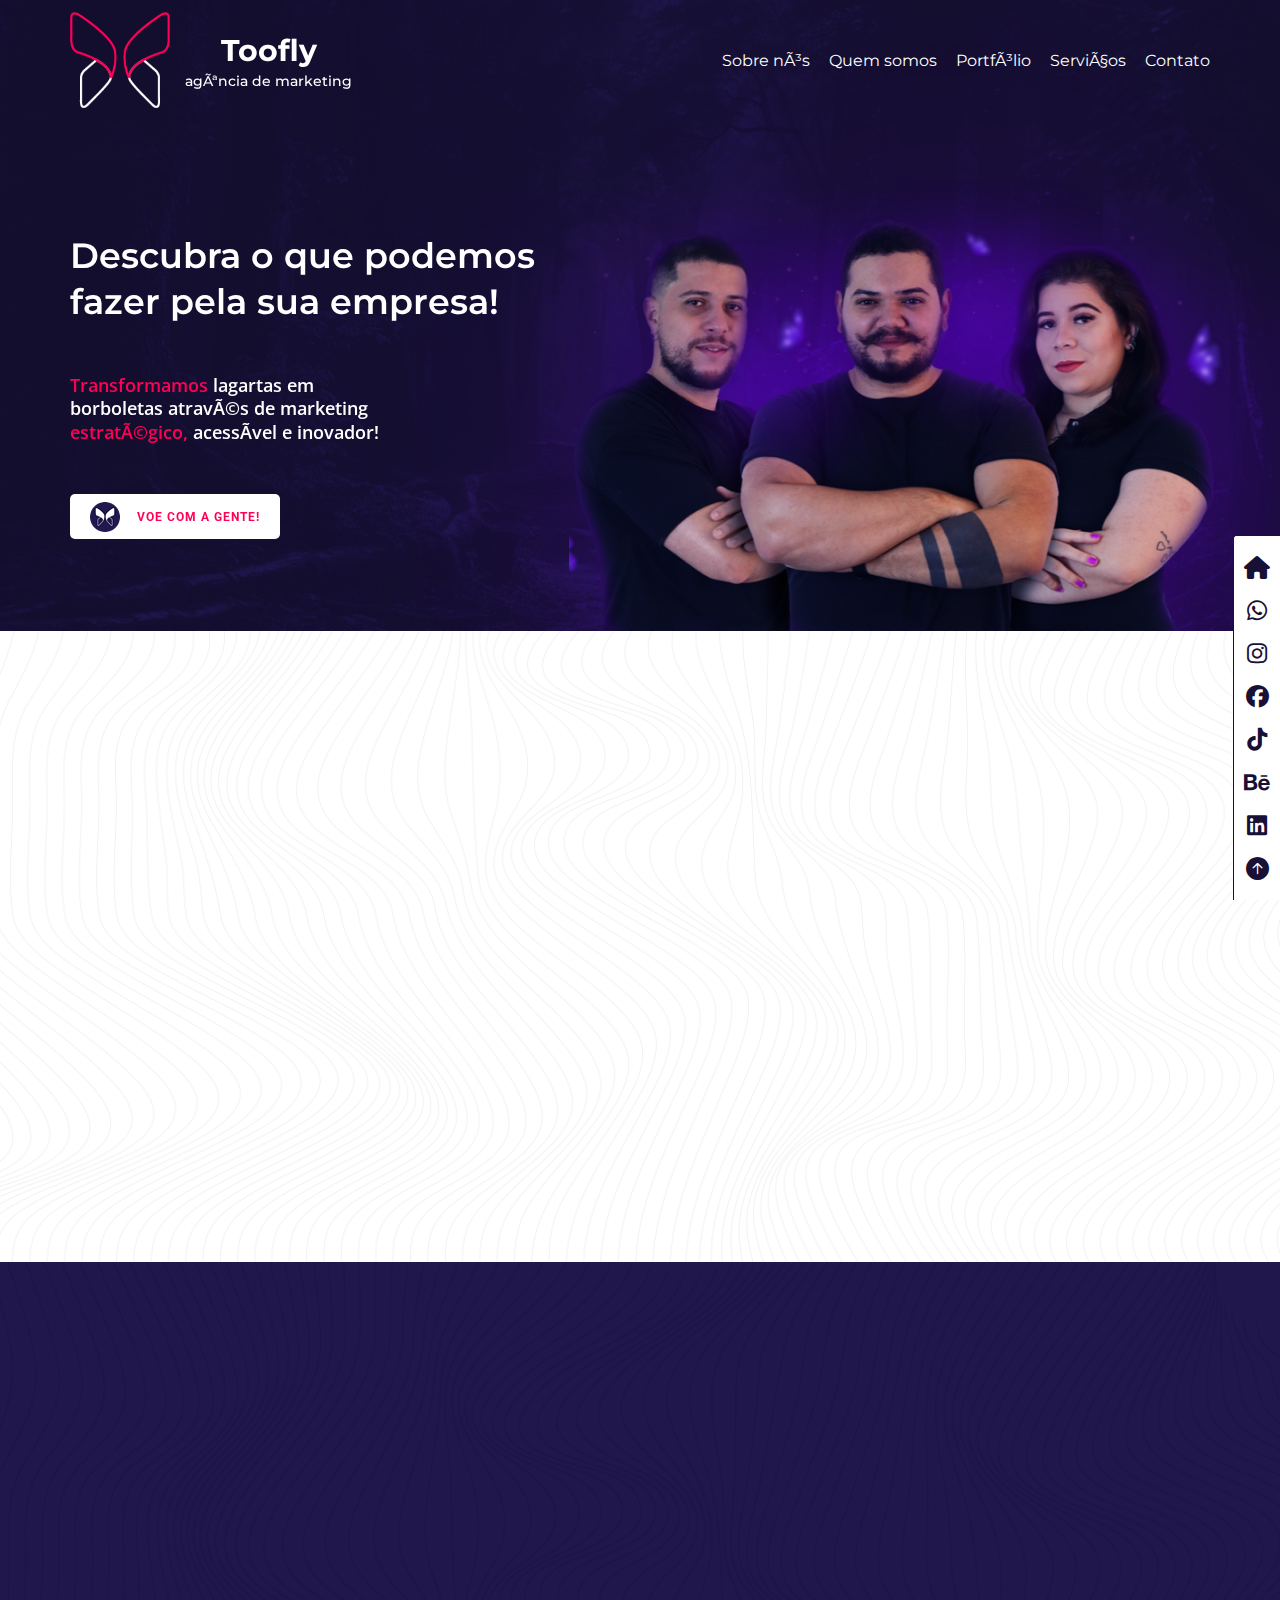
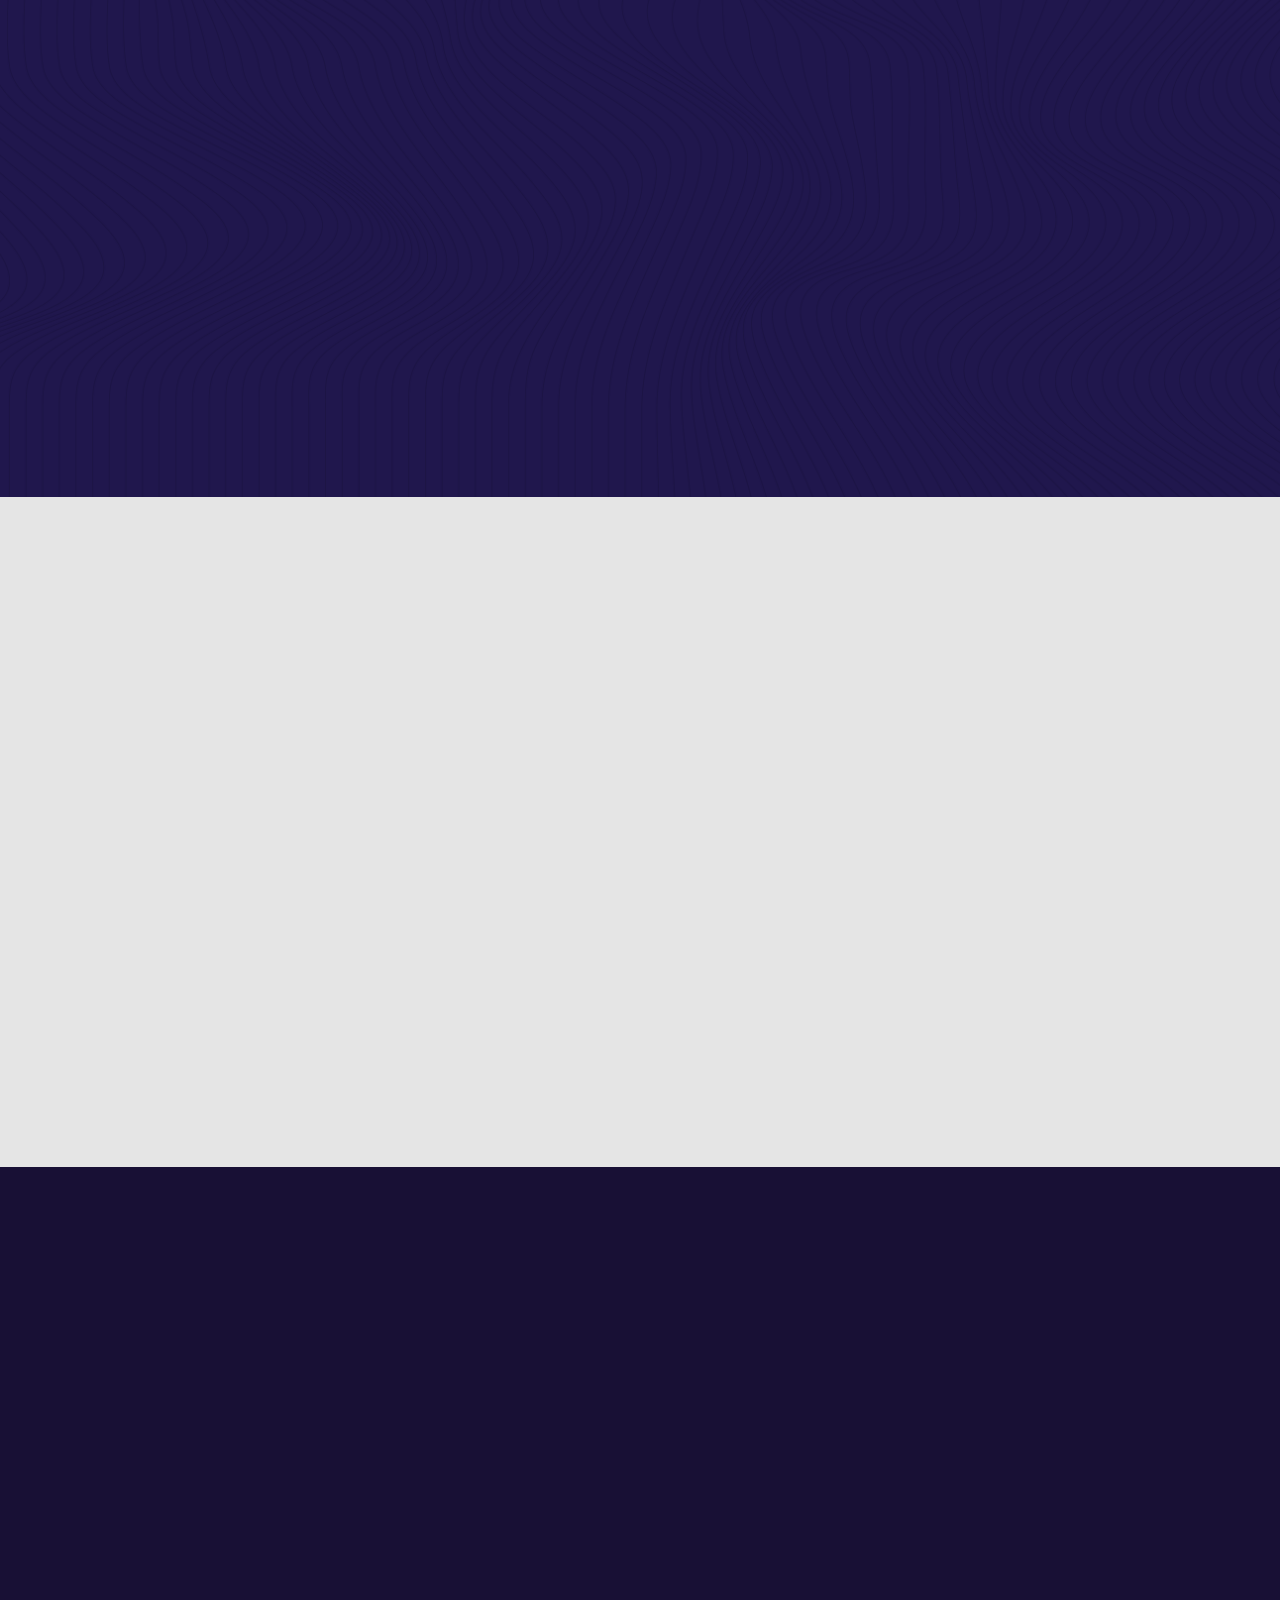
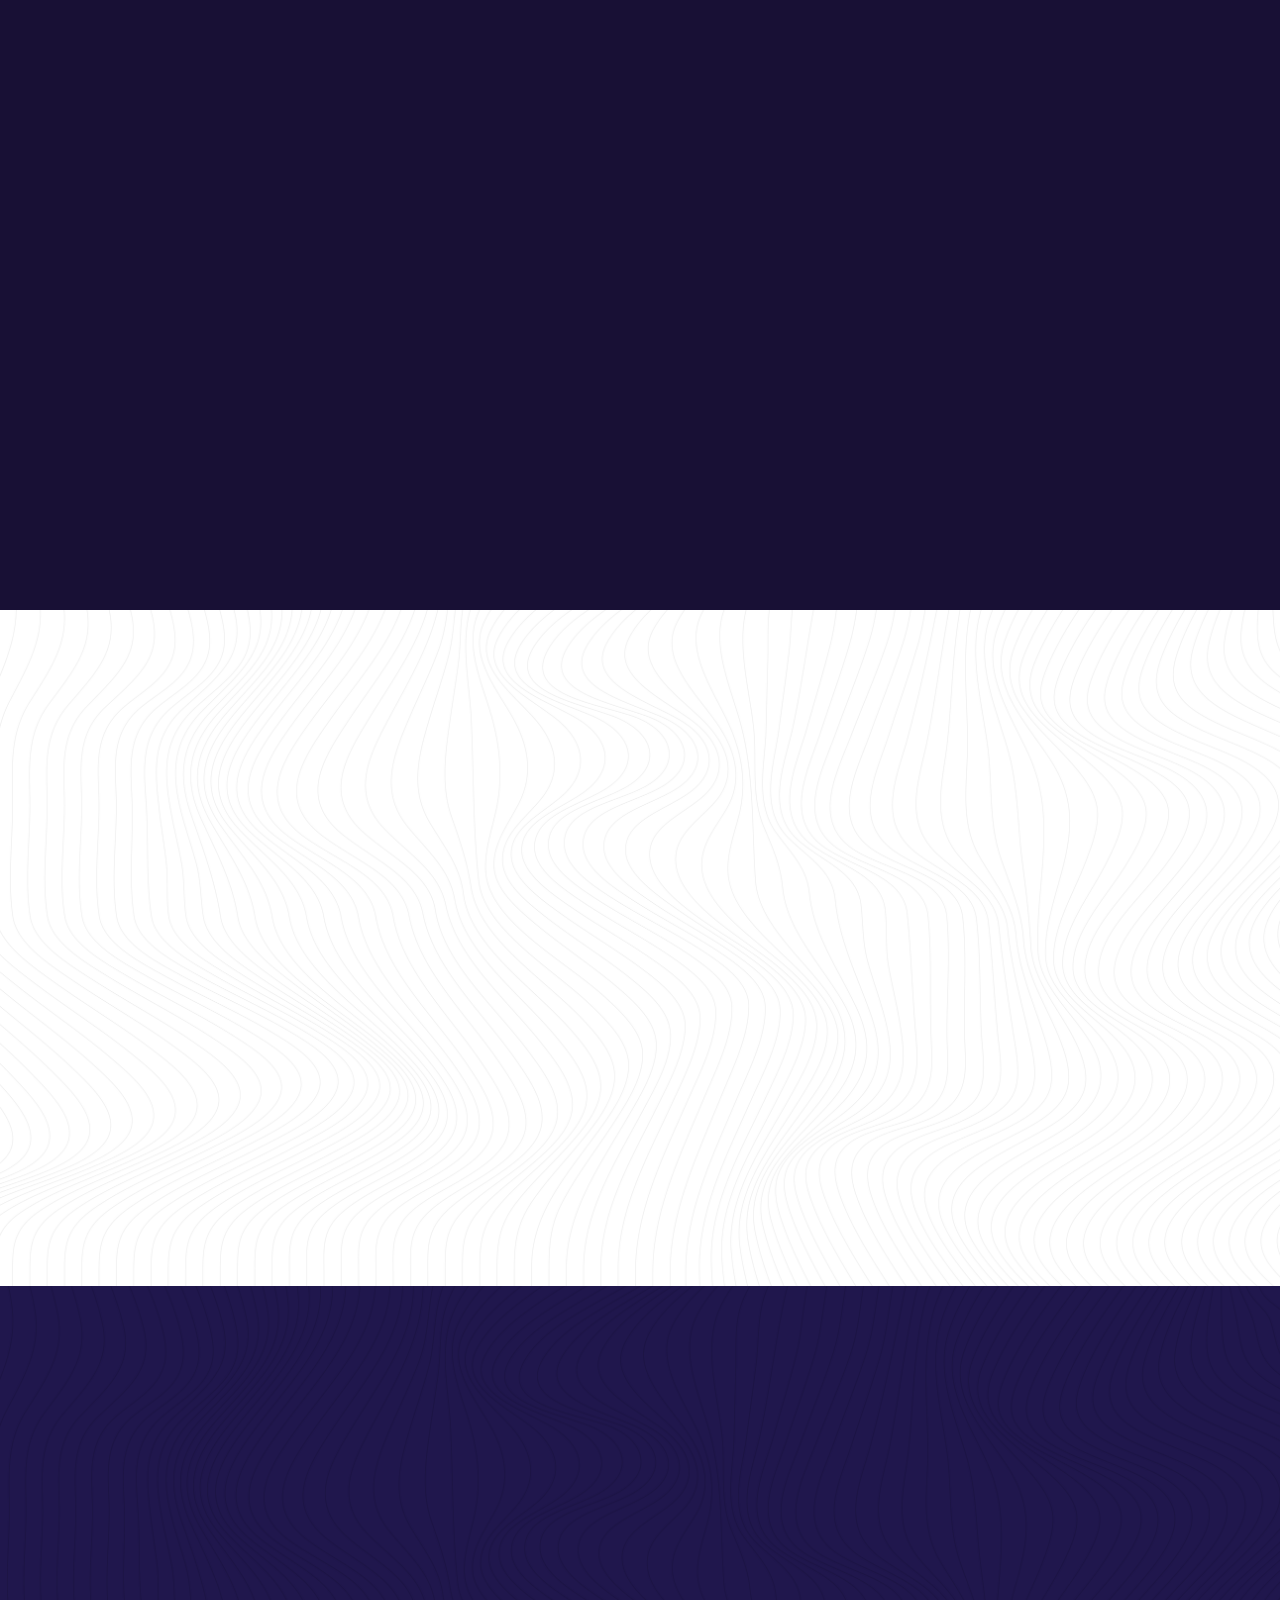
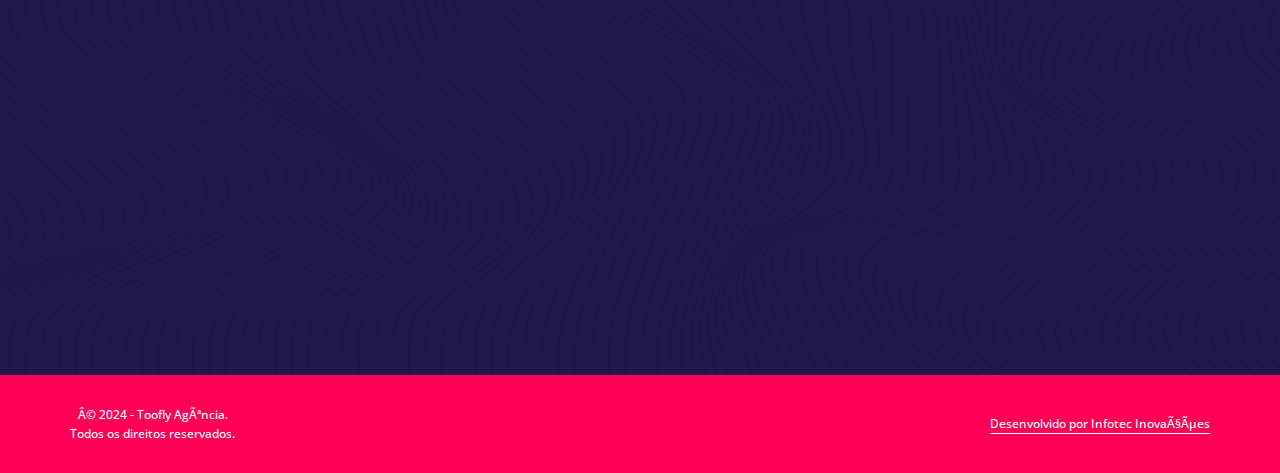
<file: home.html>
<!DOCTYPE html>
<html style="font-size: 16px;" lang="pt-BR">

<head>
  <!-- Meta Pixel Code -->
  <script>
    !function (f, b, e, v, n, t, s) {
      if (f.fbq) return; n = f.fbq = function () {
        n.callMethod ?
          n.callMethod.apply(n, arguments) : n.queue.push(arguments)
      };
      if (!f._fbq) f._fbq = n; n.push = n; n.loaded = !0; n.version = '2.0';
      n.queue = []; t = b.createElement(e); t.async = !0;
      t.src = v; s = b.getElementsByTagName(e)[0];
      s.parentNode.insertBefore(t, s)
    }(window, document, 'script',
      'https://connect.facebook.net/en_US/fbevents.js');
    fbq('init', '1754076301751540');
    fbq('track', 'PageView');
  </script>
  <noscript><img height="1" width="1" style="display:none"
      src="https://www.facebook.com/tr?id=1754076301751540&ev=PageView&noscript=1" /></noscript>
  <!-- End Meta Pixel Code -->
  <!-- Google Tag Manager -->
  <script>(function (w, d, s, l, i) {
      w[l] = w[l] || []; w[l].push({
        'gtm.start':
          new Date().getTime(), event: 'gtm.js'
      }); var f = d.getElementsByTagName(s)[0],
        j = d.createElement(s), dl = l != 'dataLayer' ? '&l=' + l : ''; j.async = true; j.src =
          'https://www.googletagmanager.com/gtm.js?id=' + i + dl; f.parentNode.insertBefore(j, f);
    })(window, document, 'script', 'dataLayer', 'GTM-NVC3HTZH');</script>
  <!-- End Google Tag Manager -->
  <!-- Google tag (gtag.js) -->
  <script async src="https://www.googletagmanager.com/gtag/js?id=G-FH68K0NXQ6"></script>
  <script>
    window.dataLayer = window.dataLayer || [];
    function gtag() { dataLayer.push(arguments); }
    gtag('js', new Date());

    gtag('config', 'G-FH68K0NXQ6');
  </script>
  <meta name="viewport" content="width=device-width, initial-scale=1.0">
  <meta charset="utf-8">
  <meta name="keywords"
    content="Marketing Digital, Estratégias de SEO, Mídias Sociais, Marketing de Conteúdo, Publicidade Online, Google Analytics, Palavras-chave, Inbound Marketing, Funil de Vendas, E-mail Marketing, Automação de Marketing, Analytics, Otimização de Conversão (CRO), Redes Sociais, Marketing de Busca, ROI (Retorno sobre Investimento), Marketing Online, Marketing de Influência, Mobile Marketing, Experiência do Usuário (UX), Anúncios Pagos, SEO Local, Blogging, Remarketing, Marketing de Afiliados, Web Analytics, Marketing de Vídeo, Comércio Eletrônico, Marketing de Performance, Análise de Dados.">
  <meta name="description"
    content="Bem-vindo à Toofly, sua agência de marketing digital estratégico. Somos mais do que uma empresa, somos seus parceiros na jornada do sucesso. Na Toofly, unimos criatividade e inovação para transformar sua empresa. Nosso compromisso é superar expectativas, construir parcerias sólidas baseadas na confiança e oferecer soluções personalizadas. Junte-se a nós e sua visão ganhará asas para voar rumo ao sucesso. Estamos prontos para elevar sua presença no mercado de maneira única e impactante, onde sua história de sucesso começa a decolar. Pato Branco - Paraná - Brasil.">
  <title>Toofly Agência - Marketing Estratégico</title>
  <link rel="stylesheet" href="nicepage.css" media="screen">
  <link rel="stylesheet" href="home.css" media="screen">
  <script class="u-script" type="text/javascript" src="jquery-1.9.1.min.js" defer=""></script>
  <script class="u-script" type="text/javascript" src="nicepage.js" defer=""></script>
  <meta name="generator" content="Nicepage 6.6.3, nicepage.com">
  <meta name="referrer" content="origin">
  <meta property="og:title" content="Toofly Agência - Marketing Estratégico">
  <meta property="og:description"
    content="Bem-vindo à Toofly, sua agência de marketing digital estratégico. Somos mais do que uma empresa, somos seus parceiros na jornada do sucesso. Na Toofly, unimos criatividade e inovação para transformar sua empresa. Nosso compromisso é superar expectativas, construir parcerias sólidas baseadas na confiança e oferecer soluções personalizadas. Junte-se a nós e sua visão ganhará asas para voar rumo ao sucesso. Estamos prontos para elevar sua presença no mercado de maneira única e impactante, onde sua história de sucesso começa a decolar. Pato Branco - Paraná - Brasil.">
  <meta property="og:image" content="https://www.tooflyagencia.com.br/images/1800x856.png">
  <meta property="og:url" content="https://www.tooflyagencia.com.br">
  <link rel="canonical" href="https://www.tooflyagencia.com.br">
  <link id="u-theme-google-font" rel="stylesheet"
    href="https://fonts.googleapis.com/css?family=Roboto:100,100i,300,300i,400,400i,500,500i,700,700i,900,900i|Open+Sans:300,300i,400,400i,500,500i,600,600i,700,700i,800,800i">
  <link id="u-page-google-font" rel="stylesheet"
    href="https://fonts.googleapis.com/css?family=Montserrat:100,100i,200,200i,300,300i,400,400i,500,500i,600,600i,700,700i,800,800i,900,900i">
  <script type="application/ld+json">
      {
        "@context": "http://schema.org",
        "@type": "Organization",
        "name": "tooflyagencia",
        "url": "https://www.tooflyagencia.com.br",
        "logo": "https://i.postimg.cc/Ss6Kp9VF/Toofly-ag-ncia-de-marketing.png",
        "description": "Bem-vindo à Toofly, sua agência de marketing digital estratégico. Somos mais do que uma empresa, somos seus parceiros na jornada do sucesso.",
        "address": {
          "@type": "PostalAddress",
          "streetAddress": "Av. Tupi, 2406",
          "addressLocality": "Centro, Pato Branco",
          "addressRegion": "Paraná",
          "postalCode": "85505-150",
          "addressCountry": "BR"
        },
        "contactPoint": {
          "@type": "ContactPoint",
          "telephone": "+55 46 9 9115-0115",
          "contactType": "Contato"
        },
        "openingHours": [
          "Seg-Sex 08:00-12:00",
          "Seg-Sex 13:30-18:00",
          "Sáb closed",
          "Dom closed"
        ],
        "sameAs": [
          "https://www.instagram.com/tooflyagencia/",
          "https://www.facebook.com/agenciatoofly",
          "https://www.tiktok.com/@tooflyagencia",
          "https://www.behance.net/tooflyagencia",
          "https://www.linkedin.com/in/toofly-ag%C3%AAncia-3948782b7/?trk=people-guest_people_search-card&originalSubdomain=br"
        ],
        "email": "tooflyagencia@gmail.com",
        "availableLanguage": ["pt-BR"]
      }
      </script>
  <meta name="theme-color" content="#181035">
  <meta property="og:type" content="website">
  <meta name="robots" content="max-image-preview:large,index,follow">
  <link rel="alternate" type="application/rss+xml" title="Toofly Agência - Marketing Estratégico"
    href="https://www.tooflyagencia.com.br/rss.xml">
  <link rel="stylesheet" href="https://cdn.jsdelivr.net/npm/bootstrap-icons@1.11.3/font/bootstrap-icons.min.css">
  <link rel="stylesheet" href="https://cdnjs.cloudflare.com/ajax/libs/font-awesome/6.5.1/css/all.min.css">
  <link rel="stylesheet" href="style.css">
  <link rel="shortcut icon" href="https://i.postimg.cc/sDtVf9Q6/16x16.png" type="image/png">
  <link rel="icon" href="https://i.postimg.cc/HkXTrcbp/24x24.png" type="image/png" sizes="24x24">
  <link rel="icon" href="https://i.postimg.cc/cJcZcpD2/32x32.png" type="image/png" sizes="32x32">
  <link rel="icon" href="https://i.postimg.cc/CK0Skh4b/48x48.png" type="image/png" sizes="48x48">
  <link rel="icon" href="https://i.postimg.cc/mD24pmJD/64x64.png" type="image/png" sizes="64x64">
  <link rel="icon" href="https://i.postimg.cc/Y9nH51Bx/72x72.png" type="image/png" sizes="72x72">
  <link rel="icon" href="https://i.postimg.cc/7h5kwfxr/96x96.png" type="image/png" sizes="96x96">
  <link rel="icon" href="https://i.postimg.cc/3NzHRYR4/128x128.png" type="image/png" sizes="128x128">
  <link rel="icon" href="https://i.postimg.cc/Bn90fSkR/144x144.png" type="image/png" sizes="144x144">
  <link rel="icon" href="https://i.postimg.cc/HWNm342Y/152x152.png" type="image/png" sizes="152x152">
  <link rel="apple-touch-icon" href="https://i.postimg.cc/9FqhkR8G/180x180.png" sizes="180x180">
  <link rel="icon" href="https://i.postimg.cc/2SQfkpfy/192x192.png" type="image/png" sizes="192x192">
  <link rel="icon" href="https://i.postimg.cc/QMjZV6Xb/256x256.png" type="image/png" sizes="256x256">
  <link rel="icon" href="https://i.postimg.cc/XvxS5wq0/384x384.png" type="image/png" sizes="384x384">
  <link rel="icon" href="https://i.postimg.cc/nht1DbXK/512x512.png" type="image/png" sizes="512x512">
  <link rel="icon" href="https://i.postimg.cc/PxFg3T13/favicon.png" type="image/png">
  <meta data-intl-tel-input-cdn-path="intlTelInput/">
</head>

<body data-path-to-root="./" data-include-products="false"
  class="u-body u-overlap u-overlap-transparent u-palette-3-base u-xl-mode" data-lang="pt">
  <!-- Google Tag Manager (noscript) -->
  <noscript><iframe src="https://www.googletagmanager.com/ns.html?id=GTM-NVC3HTZH" height="0" width="0"
      style="display:none;visibility:hidden"></iframe></noscript>
  <!-- End Google Tag Manager (noscript) -->
  <div class="arrow-up" onclick="scrollToTop()">
    <a title="Home" href="home.html">
      <i class="fas fa-home"></i></a>
    <a title="WhatsApp" target="_blank"
      href="https://wa.me/5546991150115/?text=Ol%C3%A1,%20quero%20fazer%20minha%20empresa%20voar%20com%20a%20Toofly!%20%F0%9F%A6%8B"
      class="menu-item"><i class="fab fa-whatsapp"></i></a>
    <a title="Instagram" target="_blank" href="https://www.instagram.com/tooflyagencia/"><i
        class="fab fa-instagram"></i></a>
    <a title="Facebook" target="_blank" href="https://www.facebook.com/agenciatoofly/"><i
        class="fab fa-facebook"></i></a>
    <a title="Tik Tok" target="_blank" href="https://www.tiktok.com/@tooflyagencia"><i class="fab fa-tiktok"></i></a>
    <a title="Behance" target="_blank" href="https://www.behance.net/tooflyagencia"><i class="fab fa-behance"></i></a>
    <a title="LinkedIn" target="_blank"
      href="https://br.linkedin.com/in/toofly-ag%C3%AAncia-3948782b7?trk=people-guest_people_search-card"><i
        class="fab fa-linkedin"></i></a>
    <a title="E-mail" target="_blank" href="mailto:tooflyagencia@gmail.com" class="menu-item"><i
        class="fas fa-envelope"></i></a>
    <a title="Subir" href="#"> <i id="sub" class="bi bi-arrow-up-circle-fill"></i></a>
  </div>

  <div class="fixed-menu">
    <a title="WhatsApp" target="_blank"
      href="https://wa.me/5546991150115/?text=Ol%C3%A1,%20quero%20fazer%20minha%20empresa%20voar%20com%20a%20Toofly!%20%F0%9F%A6%8B"
      class="menu-item"><i class="fab fa-whatsapp"></i><br>WhatsApp</a>
    <a title="Instagram" target="_blank" href="https://www.instagram.com/tooflyagencia/"><i
        class="fab fa-instagram"></i><br>Instagram</a>
    <a title="Home" href="home.html" class="menu-item"><i class="fas fa-home"></i><br>Home</a>
    <a title="Behance" target="_blank" href="https://www.behance.net/tooflyagencia"><i
        class="fab fa-behance"></i><br>Behance</a>
    <a title="Subir" href="#"> <i class="bi bi-arrow-up-circle-fill"></i><br>Subir</a>
  </div>
  <header class="u-clearfix u-header u-header" id="sec-2211">
    <div class="u-clearfix u-sheet u-valign-middle-sm u-sheet-1">
      <a href="home.html" class="u-enable-responsive u-image u-logo u-image-1" data-image-width="162"
        data-image-height="155" title="Home" data-animation-name="customAnimationIn" data-animation-duration="1000"
        data-animation-delay="0">
        <img src="images/Ativo10.png" class="u-logo-image u-logo-image-1">
      </a>
      <a href="home.html"
        class="u-border-active-custom-color-4 u-border-hover-custom-color-2 u-btn u-button-style u-custom-font u-enable-responsive u-font-montserrat u-hover-feature u-none u-text-active-custom-color-4 u-text-custom-color-4 u-text-hover-custom-color-1 u-btn-1"
        data-animation-name="flipIn" data-animation-duration="1000" data-animation-delay="0"
        data-animation-direction="X">
        <span style="font-weight: 700; font-size: 1.875rem;">Toofly</span>
        <br>
        <span style="font-size: 0.875rem; font-weight: 500;">agência de marketing</span>
      </a>
      <nav class="u-menu u-menu-one-level u-offcanvas u-menu-1" data-responsive-from="SM" data-position="Menu">
        <div class="menu-collapse u-custom-font u-font-montserrat"
          style="font-size: 0.75rem; letter-spacing: 0px; font-weight: 500;">
          <a class="u-button-style u-custom-border u-custom-border-color u-custom-borders u-custom-effect-duration u-custom-left-right-menu-spacing u-custom-text-active-color u-custom-text-color u-custom-text-hover-color u-custom-top-bottom-menu-spacing u-nav-link"
            href="#" style="padding: 10px 0px; font-size: calc(1em + 20px);">
            <svg class="u-svg-link" viewBox="0 0 24 24">
              <use xlink:href="#svg-aa5f"></use>
            </svg>
            <svg class="u-svg-content" version="1.1" id="svg-aa5f" viewBox="0 0 16 16" x="0px" y="0px"
              xmlns:xlink="http://www.w3.org/1999/xlink" xmlns="http://www.w3.org/2000/svg">
              <g>
                <rect y="1" width="16" height="2"></rect>
                <rect y="7" width="16" height="2"></rect>
                <rect y="13" width="16" height="2"></rect>
              </g>
            </svg>
          </a>
        </div>
        <div class="u-custom-menu u-nav-container">
          <ul class="u-custom-font u-font-montserrat u-nav u-spacing-15 u-unstyled u-nav-1">
            <li class="u-nav-item"><a
                class="u-button-style u-nav-link u-text-active-palette-1-base u-text-body-alt-color u-text-hover-custom-color-1"
                href="home.html#sec-daf3" style="padding: 10px 0px;">Sobre nós</a>
            </li>
            <li class="u-nav-item"><a
                class="u-button-style u-nav-link u-text-active-palette-1-base u-text-body-alt-color u-text-hover-custom-color-1"
                href="home.html#sec-f862" style="padding: 10px 0px;">Quem somos</a>
            </li>
            <li class="u-nav-item"><a
                class="u-button-style u-nav-link u-text-active-palette-1-base u-text-body-alt-color u-text-hover-custom-color-1"
                href="home.html#sec-85bb" style="padding: 10px 0px;">Portfólio</a>
            </li>
            <li class="u-nav-item"><a
                class="u-button-style u-nav-link u-text-active-palette-1-base u-text-body-alt-color u-text-hover-custom-color-1"
                href="home.html#sec-b7a9" style="padding: 10px 0px;">Serviços</a>
            </li>
            <li class="u-nav-item"><a
                class="u-button-style u-nav-link u-text-active-palette-1-base u-text-body-alt-color u-text-hover-custom-color-1"
                href="home.html#carousel_1a4f" style="padding: 10px 0px;">Contato</a>
            </li>
          </ul>
        </div>
        <div class="u-custom-menu u-nav-container-collapse">
          <div class="u-container-style u-custom-color-3 u-inner-container-layout u-opacity u-opacity-95 u-sidenav">
            <div class="u-inner-container-layout u-sidenav-overflow">
              <div class="u-menu-close"></div>
              <ul
                class="u-align-center-lg u-align-center-md u-align-center-xl u-align-left-sm u-align-left-xs u-custom-font u-font-montserrat u-nav u-popupmenu-items u-text-active-custom-color-1 u-text-custom-color-4 u-text-hover-custom-color-1 u-unstyled u-nav-2">
                <li class="u-nav-item"><a class="u-button-style u-nav-link" href="home.html#sec-daf3">Sobre nós</a>
                </li>
                <li class="u-nav-item"><a class="u-button-style u-nav-link" href="home.html#sec-f862">Quem somos</a>
                </li>
                <li class="u-nav-item"><a class="u-button-style u-nav-link" href="home.html#sec-85bb">Portfólio</a>
                </li>
                <li class="u-nav-item"><a class="u-button-style u-nav-link" href="home.html#sec-b7a9">Serviços</a>
                </li>
                <li class="u-nav-item"><a class="u-button-style u-nav-link" href="home.html#carousel_1a4f">Contato</a>
                </li>
              </ul>
            </div>
          </div>
          <div class="u-menu-overlay"></div>
        </div>
      </nav>
    </div>
  </header>
  <section class="u-clearfix u-image u-section-1" id="sec-df36" data-image-width="1660" data-image-height="716">
    <div class="u-clearfix u-sheet u-sheet-1">
      <img class="u-expanded-width-xs u-image u-image-default u-image-1" src="images/002.png" alt="toofly-agencia-img"
        data-image-width="936" data-image-height="520" data-animation-name="customAnimationIn"
        data-animation-duration="1000" data-animation-delay="0">
      <h1
        class="u-align-center-xs u-align-left-lg u-align-left-md u-align-left-sm u-align-left-xl u-custom-font u-font-montserrat u-text u-text-custom-color-4 u-text-1"
        data-animation-name="customAnimationIn" data-animation-duration="1000" data-animation-delay="0"
        data-animation-direction="X">Descubra
        o que podemos<br>fazer pela sua empresa!
      </h1>
      <p class="u-align-justify-xs u-large-text u-text u-text-variant u-text-2" data-animation-name="customAnimationIn"
        data-animation-duration="1000" data-animation-delay="0">
        <span class="u-text-custom-color-1"> Transformamos</span>
        <span class="u-text-body-alt-color">lagartas em borboletas através de
          marketing</span>
        <span class="u-text-custom-color-1">estratégico,</span>
        <span class="u-text-body-alt-color">acessível e inovador! </span>
      </p>
      <a href="https://wa.me/5546991150115/?text=Ol%C3%A1,%20quero%20fazer%20minha%20empresa%20voar%20com%20a%20Toofly!%20%F0%9F%A6%8B"
        class="u-active-custom-color-4 u-border-active-custom-color-1 u-border-hover-custom-color-4 u-btn u-btn-round u-button-style u-custom-color-4 u-custom-font u-heading-font u-hover-custom-color-1 u-hover-feature u-radius u-text-active-custom-color-1 u-text-custom-color-1 u-text-hover-white u-btn-1"
        target="_blank" data-animation-name="customAnimationIn" data-animation-duration="1000"
        data-animation-delay="0"><span class="u-file-icon u-icon u-icon-1"><img src="images/Ativo5.png"
            alt="toofly-agencia-img"></span>&nbsp; <span class="u-icon"></span>&nbsp;Voe com a gente!
      </a>
    </div>

  </section>
  <section class="u-clearfix u-image u-section-2" id="sec-daf3" data-image-width="2584" data-image-height="1753">
    <div class="u-clearfix u-sheet u-valign-middle-lg u-valign-middle-xl u-sheet-1">
      <h1 class="u-align-left u-custom-font u-font-montserrat u-text u-text-custom-color-1 u-text-1"
        data-animation-name="customAnimationIn" data-animation-duration="1000" data-animation-delay="0">Sobre nós</h1>
      <img class="u-align-center-xs u-image u-image-contain u-image-default u-preserve-proportions u-image-1"
        src="images/600x600.png" alt="toofly-agencia-img" data-image-width="600" data-image-height="600"
        data-animation-name="customAnimationIn" data-animation-duration="1000" data-animation-delay="0">
      <p class="u-align-justify u-large-text u-text u-text-custom-color-3 u-text-variant u-text-2"
        data-animation-name="customAnimationIn" data-animation-duration="1000" data-animation-delay="0">
        <span style="font-weight: 700;">Bem-vindo à Toofly,</span> sua agência de marketing dedicada a transformar sua
        empresa com estratégias inovadoras e acessíveis. Acreditamos na sinergia entre criatividade e estratégia,
        buscando não apenas atender, mas superar expectativas.<br>
        <br>
        <span style="font-weight: 700;">Nosso compromisso é impulsionar o sucesso dos clientes</span>, construindo
        parcerias baseadas na co​nfiança e oferecendo soluções personalizadas para uma verdadeira transformação.
        Junte-se a nós na Toofly, onde sua visão ganha asas para voar rumo ao sucesso.<span style="font-weight: 500;">
          <span style="font-weight: 500;"></span>
        </span>
        <br>
        <br>
        <span style="font-weight: 500;">
          <span style="font-weight: 700;">Estamos prontos para elevar sua presença no mercado de maneira única e
            impactante. </span>
        </span>
      </p>
    </div>
  </section>
  <section class="u-align-center u-clearfix u-image u-section-3" id="sec-f862" data-image-width="2584"
    data-image-height="1734">
    <div class="u-clearfix u-sheet u-sheet-1">
      <h1 class="u-align-center u-custom-font u-font-montserrat u-text u-text-custom-color-1 u-text-1"
        data-animation-name="customAnimationIn" data-animation-duration="1000" data-animation-delay="0">Quem somos </h1>
      <p class="u-align-center u-large-text u-text u-text-custom-color-4 u-text-variant u-text-2"
        data-animation-name="customAnimationIn" data-animation-duration="1000" data-animation-delay="0">Vou
        te apresentar as mentes brilhantes que fazem empresas ​​voarem alto!</p>
      <div class="u-expanded-width-lg u-expanded-width-sm u-expanded-width-xl u-expanded-width-xs u-list u-list-1">
        <div class="u-repeater u-repeater-1">
          <div
            class="u-container-style u-custom-color-4 u-list-item u-radius u-repeater-item u-shape-round u-list-item-1"
            data-animation-name="customAnimationIn" data-animation-duration="1000" data-animation-delay="0">
            <div class="u-container-layout u-similar-container u-valign-top u-container-layout-1">
              <img alt="toofly-agencia-img" class="custom-expanded u-image u-image-round u-radius u-image-1"
                data-image-width="500" data-image-height="500" src="images/Maria-Paula-Melo.png">
              <h5 class="u-align-left u-text u-text-3">Maria
                Paula Melo <br>23 anos
              </h5>
              <p class="u-align-justify u-text u-text-4">Especialista em gestão de tráfego pago com um histórico
                impressionante de mais de R$500.000,00 investidos em campanhas. Além de suas habilidades como gestora de
                tráfego pago, ela desempenha um papel vital como nossa social media, mantendo-se sempre atualizada com
                as últimas tendências e estratégias de marketing de influência. </p>
            </div>
          </div>
          <div
            class="u-container-style u-custom-color-4 u-list-item u-radius u-repeater-item u-shape-round u-list-item-2"
            data-animation-name="customAnimationIn" data-animation-duration="1000" data-animation-delay="0">
            <div class="u-container-layout u-similar-container u-valign-top u-container-layout-2">
              <img alt="toofly-agencia-img" class="u-image u-image-round u-radius u-image-2" data-image-width="500"
                data-image-height="500" src="images/Thalles-Rhama.png">
              <h5 class="u-align-left u-text u-text-5">Thalles
                Rhama <br>28 anos
              </h5>
              <p class="u-align-justify u-text u-text-6">Designer Gráfico e Diretor de Arte com mais de 7 anos de
                experiência no mercado. Sua mente criativa é uma força motriz por trás de nossa equipe de designers,
                vídeo makers e diagramadores. Thalles é o gênio por trás do layout inovador que define nossa identidade
                visual. </p>
            </div>
          </div>
          <div
            class="u-container-style u-custom-color-4 u-list-item u-radius u-repeater-item u-shape-round u-list-item-3"
            data-animation-name="customAnimationIn" data-animation-duration="1000" data-animation-delay="0">
            <div class="u-container-layout u-similar-container u-valign-top u-container-layout-3">
              <img alt="toofly-agencia-img" class="u-image u-image-round u-radius u-image-3" data-image-width="500"
                data-image-height="500" src="images/Paulo-Cezar-Martins-de-Melo.png">
              <h5 class="u-align-left u-text u-text-7"> Paulo
                Cezar Martins de Melo<br>33 anos
              </h5>
              <p class="u-align-justify u-text u-text-8">33 anos, graduado em Ciências Contábeis, é o estrategista por
                trás do Personal Branding e responsável por analisar todos os insights relevantes. Sua mente brilhante é
                fundamental para conceber ações e antecipar tendências que impulsionam nosso sucesso. </p>
            </div>
          </div>
        </div>
      </div>
    </div>
  </section>
  <section class="u-align-center u-clearfix u-grey-10 u-section-4" id="carousel_06cc">
    <div class="u-clearfix u-sheet u-sheet-1">
      <h1
        class="u-align-center-lg u-align-center-md u-align-center-xl u-align-center-xs u-align-left-sm u-custom-font u-font-montserrat u-text u-text-custom-color-3 u-text-1"
        data-animation-name="customAnimationIn" data-animation-duration="1000" data-animation-delay="0">Por que
        Trabalhar Conosco? </h1>
      <h2
        class="u-align-center-lg u-align-center-md u-align-center-sm u-align-center-xl u-align-justify-xs u-custom-font u-font-montserrat u-subtitle u-text u-text-custom-color-3 u-text-2"
        data-animation-name="customAnimationIn" data-animation-duration="1000" data-animation-delay="0"><b>Prezamos
          sempre por manter nossos ideais intactos.</b>
        <br>
        <br>São eles: Profissionalismo, Respeito, Qualidade e Empatia.
      </h2>
      <div class="u-expanded-width-lg u-expanded-width-sm u-expanded-width-xl u-expanded-width-xs u-list u-list-1">
        <div class="u-repeater u-repeater-1">
          <div class="u-container-style u-custom-item u-list-item u-repeater-item u-shape-rectangle u-list-item-1"
            data-animation-name="customAnimationIn" data-animation-duration="1000" data-animation-delay="0">
            <div class="u-container-layout u-similar-container u-container-layout-1">
              <h2 class="u-align-left u-custom-font u-font-montserrat u-text u-text-palette-1-base u-text-3">01</h2>
              <h5 class="u-align-left u-custom-font u-font-montserrat u-text u-text-custom-color-3 u-text-4">
                Profissionalismo </h5>
              <p class="u-align-justify u-text u-text-custom-color-3 u-text-5"> Focamos
                em entregar o trabalho sempre no prazo que foi combinado, da maneira mais
                assertiva possível para ambas as partes saírem satisfeitas.</p>
            </div>
          </div>
          <div class="u-container-style u-custom-item u-list-item u-repeater-item u-shape-rectangle u-list-item-2"
            data-animation-name="customAnimationIn" data-animation-duration="1000" data-animation-delay="0">
            <div class="u-container-layout u-similar-container u-container-layout-2">
              <h2 class="u-align-left u-custom-font u-font-montserrat u-text u-text-palette-1-base u-text-6">02</h2>
              <h5 class="u-align-left u-custom-font u-font-montserrat u-text u-text-custom-color-3 u-text-7">Qualidade
              </h5>
              <p class="u-align-justify u-text u-text-custom-color-3 u-text-8"> A
                qualidade fala por si só, e no nosso trabalho, ela é o carro-chefe. Só
                entregamos o projeto quando temos certeza que ele está em alto nível.</p>
            </div>
          </div>
          <div class="u-container-style u-custom-item u-list-item u-repeater-item u-shape-rectangle u-list-item-3"
            data-animation-name="customAnimationIn" data-animation-duration="1000" data-animation-delay="0">
            <div class="u-container-layout u-similar-container u-container-layout-3">
              <h2 class="u-align-left u-custom-font u-font-montserrat u-text u-text-palette-1-base u-text-9">03</h2>
              <h5 class="u-align-left u-custom-font u-font-montserrat u-text u-text-custom-color-3 u-text-10">Respeito
              </h5>
              <p class="u-align-justify u-text u-text-custom-color-3 u-text-11"> Respeitamos os prazos, a
                confidencialidade, as
                informações, e acima de tudo, a relação que criamos com cada cliente. Gostamos
                de parcerias. </p>
            </div>
          </div>
          <div class="u-container-style u-custom-item u-list-item u-repeater-item u-shape-rectangle u-list-item-4"
            data-animation-name="customAnimationIn" data-animation-duration="1000" data-animation-delay="0">
            <div class="u-container-layout u-similar-container u-container-layout-4">
              <h2 class="u-align-left u-custom-font u-font-montserrat u-text u-text-palette-1-base u-text-12">04</h2>
              <h5 class="u-align-left u-custom-font u-font-montserrat u-text u-text-custom-color-3 u-text-13">Empatia
              </h5>
              <p class="u-align-justify u-text u-text-custom-color-3 u-text-14"> A
                partir do momento que atendemos você a sua empresa vira nossa prioridade e
                lutamos por ela assim como lutamos pela nossa. Uma troca justa e sincera.</p>
            </div>
          </div>
        </div>
      </div>
    </div>
  </section>
  <section class="skrollable u-align-center u-clearfix u-image u-parallax u-section-5" id="sec-b7a9"
    data-image-width="1660" data-image-height="1307">
    <div class="u-clearfix u-sheet u-sheet-1">
      <div
        class="u-align-center u-container-style u-custom-color-3 u-expanded-width-sm u-expanded-width-xs u-group u-radius u-shape-round u-group-1"
        data-animation-name="customAnimationIn" data-animation-duration="1000" data-animation-delay="0">
        <div class="u-container-layout u-container-layout-1">
          <h2 class="u-align-center-xs u-custom-font u-font-montserrat u-text u-text-custom-color-4 u-text-1"> Nós
            criamos o melhor para a sua empresa!</h2>
        </div>
      </div>
      <div class="u-expanded-width-lg u-expanded-width-sm u-expanded-width-xl u-expanded-width-xs u-list u-list-1">
        <div class="u-repeater u-repeater-1">
          <div
            class="u-container-align-left u-container-style u-gradient u-list-item u-radius u-repeater-item u-shape-round u-video-cover u-list-item-1"
            data-animation-name="customAnimationIn" data-animation-duration="1000" data-animation-delay="0">
            <div class="u-container-layout u-similar-container u-container-layout-2"><span
                class="u-align-left u-custom-color-1 u-file-icon u-icon u-icon-circle u-icon-1"><img
                  src="images/carteira-de-identidade-35ec4327.png" alt="toofly-agencia-img"></span>
              <h3 class="u-align-left u-text u-text-custom-color-3 u-text-2"> Criação de Identidade Visual</h3>
              <p class="u-align-justify u-text u-text-custom-color-3 u-text-3">Destacamos a nossa habilidade em
                desenvolver identidades visuais únicas e impactantes para sua marca, transmitindo valores e
                diferenciando-a no mercado. </p>
              <a href="https://wa.me/5546991150115/?text=Ol%C3%A1,%20tenho%20interesse%20no%20servi%C3%A7o%20%22Cria%C3%A7%C3%A3o%20de%20Identidade%20Visual%22%F0%9F%A6%8B%20"
                class="u-active-custom-color-1 u-border-0 u-btn u-btn-round u-button-style u-hover-custom-color-2 u-hover-feature u-palette-1-base u-radius u-text-active-custom-color-4 u-text-body-alt-color u-text-hover-custom-color-4 u-btn-1"
                target="_blank"><span class="u-file-icon u-icon u-icon-2" data-animation-name=""
                  data-animation-duration="0" data-animation-delay="0" data-animation-direction=""><img
                    src="images/Ativo5-1.png" alt="toofly-agencia-img"></span>&nbsp;saber mais
              </a>
            </div>
          </div>
          <div
            class="u-container-align-left u-container-style u-gradient u-list-item u-radius u-repeater-item u-shape-round u-video-cover u-list-item-2"
            data-animation-name="customAnimationIn" data-animation-duration="1000" data-animation-delay="0">
            <div class="u-container-layout u-similar-container u-container-layout-3"><span
                class="u-align-left u-custom-color-1 u-file-icon u-icon u-icon-circle u-icon-3"><img
                  src="images/redes-sociais-ef75f90a.png" alt="toofly-agencia-img"></span>
              <h3 class="u-align-left u-text u-text-custom-color-3 u-text-4"> Gerenciamento de Redes Sociais </h3>
              <p class="u-align-justify u-text u-text-custom-color-2 u-text-5"> Potencializamos a presença online da sua
                empresa, gerenciando estrategicamente suas redes sociais para aumentar a visibilidade, engajamento e
                interação com seu público-alvo.</p>
              <a href="https://wa.me/5546991150115/?text=Ol%C3%A1,%20tenho%20interesse%20no%20servi%C3%A7o%20%22Gerenciamento%20de%20Redes%20Sociais%22%F0%9F%A6%8B%20"
                class="u-active-custom-color-1 u-border-0 u-btn u-btn-round u-button-style u-hover-custom-color-2 u-hover-feature u-palette-1-base u-radius u-text-active-custom-color-4 u-text-body-alt-color u-text-hover-custom-color-4 u-btn-2"
                target="_blank"><span class="u-file-icon u-icon u-icon-4" data-animation-name=""
                  data-animation-duration="0" data-animation-delay="0" data-animation-direction=""><img
                    src="images/Ativo5-1.png" alt="toofly-agencia-img"></span>&nbsp;​saber mais
              </a>
            </div>
          </div>
          <div class="u-container-style u-gradient u-list-item u-radius u-repeater-item u-shape-round u-list-item-3"
            data-animation-name="customAnimationIn" data-animation-duration="1000" data-animation-delay="0">
            <div class="u-container-layout u-similar-container u-container-layout-4"><span
                class="u-align-left u-custom-color-1 u-file-icon u-icon u-icon-circle u-icon-5"><img
                  src="images/pagamento-por-postagem-cd2d37fa.png" alt="toofly-agencia-img"></span>
              <h3 class="u-align-left u-text u-text-custom-color-3 u-text-6"> Gestão de Tráfego Pago </h3>
              <p class="u-align-justify u-text u-text-custom-color-2 u-text-7"> Maximizamos seus resultados online
                através de campanhas de tráfego pago, utilizando estratégias eficazes para direcionar o público certo ao
                seu negócio e alcançar objetivos específicos.</p>
              <a href="https://wa.me/5546991150115/?text=Ol%C3%A1,%20tenho%20interesse%20no%20servi%C3%A7o%20%22Gest%C3%A3o%20de%20Tr%C3%A1fego%20Pago%22%F0%9F%A6%8B%20"
                class="u-active-custom-color-1 u-border-0 u-btn u-btn-round u-button-style u-hover-custom-color-2 u-hover-feature u-palette-1-base u-radius u-text-active-custom-color-4 u-text-body-alt-color u-text-hover-custom-color-4 u-btn-3"
                target="_blank"><span class="u-file-icon u-icon u-icon-6" data-animation-name=""
                  data-animation-duration="0" data-animation-delay="0" data-animation-direction=""><img
                    src="images/Ativo5-1.png" alt="toofly-agencia-img"></span>&nbsp;​saber mais
              </a>
            </div>
          </div>
          <div
            class="u-container-align-left u-container-style u-gradient u-list-item u-radius u-repeater-item u-shape-round u-video-cover u-list-item-4"
            data-animation-name="customAnimationIn" data-animation-duration="1000" data-animation-delay="0">
            <div class="u-container-layout u-similar-container u-container-layout-5"><span
                class="u-align-left u-custom-color-1 u-file-icon u-icon u-icon-circle u-icon-7"><img
                  src="images/pasta-1a43a47d.png" alt="toofly-agencia-img"></span>
              <h3 class="u-align-left u-text u-text-custom-color-3 u-text-8"> Desenvolvimento de Material Gráfico </h3>
              <p class="u-align-justify u-text u-text-custom-color-2 u-text-9"> Criamos materiais gráficos impactantes e
                alinhados à identidade visual da sua marca, seja para impressão ou uso digital, garantindo consistência
                e qualidade visual.</p>
              <a href="https://wa.me/5546991150115/?text=Ol%C3%A1,%20tenho%20interesse%20no%20servi%C3%A7o%20%22Desenvolvimento%20de%20Material%20Gr%C3%A1fico%22!%20%F0%9F%A6%8B%20"
                class="u-active-custom-color-1 u-border-0 u-btn u-btn-round u-button-style u-hover-custom-color-2 u-hover-feature u-palette-1-base u-radius u-text-active-custom-color-4 u-text-body-alt-color u-text-hover-custom-color-4 u-btn-4"
                target="_blank"><span class="u-file-icon u-icon u-icon-8" data-animation-name=""
                  data-animation-duration="0" data-animation-delay="0" data-animation-direction=""><img
                    src="images/Ativo5-1.png" alt="toofly-agencia-img"></span>&nbsp;​saber mais
              </a>
            </div>
          </div>
          <div
            class="u-container-align-left u-container-style u-gradient u-list-item u-radius u-repeater-item u-shape-round u-video-cover u-list-item-5"
            data-animation-name="customAnimationIn" data-animation-duration="1000" data-animation-delay="0">
            <div class="u-container-layout u-similar-container u-container-layout-6"><span
                class="u-align-left u-custom-color-1 u-file-icon u-icon u-icon-circle u-icon-9"><img
                  src="images/armazem-4aad9801.png" alt="toofly-agencia-img"></span>
              <h3 class="u-align-left u-text u-text-custom-color-3 u-text-10"> Desenvolvimento de Fachadas e Outros
                Materiais </h3>
              <p class="u-align-justify u-text u-text-custom-color-2 u-text-11"> Personalizamos fachadas e diversos
                materiais físicos, proporcionando uma imagem atrativa e profissional para o seu espaço ou negócio.<br>
                <br>
              </p>
              <a href="https://wa.me/5546991150115/?text=Ol%C3%A1,%20tenho%20interesse%20no%20servi%C3%A7o%20%22Desenvolvimento%20de%20Fachadas%20e%20Outros%20Materiais%22!%20%F0%9F%A6%8B%20"
                class="u-active-custom-color-1 u-border-0 u-btn u-btn-round u-button-style u-hover-custom-color-2 u-hover-feature u-palette-1-base u-radius u-text-active-custom-color-4 u-text-body-alt-color u-text-hover-custom-color-4 u-btn-5"
                target="_blank"><span class="u-file-icon u-icon u-icon-10" data-animation-name=""
                  data-animation-duration="0" data-animation-delay="0" data-animation-direction=""><img
                    src="images/Ativo5-1.png" alt="toofly-agencia-img"></span>&nbsp;​saber mais
              </a>
            </div>
          </div>
          <div
            class="u-container-align-left u-container-style u-gradient u-list-item u-radius u-repeater-item u-shape-round u-video-cover u-list-item-6"
            data-animation-name="customAnimationIn" data-animation-duration="1000" data-animation-delay="0">
            <div class="u-container-layout u-similar-container u-container-layout-7"><span
                class="u-align-left u-custom-color-1 u-file-icon u-icon u-icon-circle u-icon-11"><img
                  src="images/atendimento-ao-cliente-04abd78a.png" alt="toofly-agencia-img"></span>
              <h3 class="u-align-left u-text u-text-custom-color-3 u-text-12"> Atendimento Totalmente Personalizado
              </h3>
              <p class="u-align-justify u-text u-text-custom-color-2 u-text-13"> Oferecemos um atendimento dedicado e
                personalizado, entendendo as necessidades específicas de cada cliente para proporcionar soluções
                adaptadas e satisfatórias.</p>
              <a href="https://wa.me/5546991150115/?text=Ol%C3%A1,%20tenho%20interesse%20no%20servi%C3%A7o%20%22Atendimento%20Totalmente%20Personalizado%22!%20%F0%9F%A6%8B%20"
                class="u-active-custom-color-1 u-border-0 u-btn u-btn-round u-button-style u-hover-custom-color-2 u-hover-feature u-palette-1-base u-radius u-text-active-custom-color-4 u-text-body-alt-color u-text-hover-custom-color-4 u-btn-6"
                target="_blank"><span class="u-file-icon u-icon u-icon-12" data-animation-name=""
                  data-animation-duration="0" data-animation-delay="0" data-animation-direction=""><img
                    src="images/Ativo5-1.png" alt="toofly-agencia-img"></span>&nbsp;​saber mais
              </a>
            </div>
          </div>
        </div>
      </div>
    </div>






  </section>
  <section class="u-clearfix u-container-align-center-lg u-container-align-center-xl u-image u-section-6" id="sec-85bb"
    data-image-width="2584" data-image-height="1753">
    <div class="u-clearfix u-sheet u-sheet-1">
      <h1 class="u-align-center u-custom-font u-font-montserrat u-text u-text-custom-color-1 u-text-1"
        data-animation-name="customAnimationIn" data-animation-duration="1000" data-animation-delay="0">
        <span style="font-weight: 600;">Acesse nosso</span>
        <br>
        <span style="font-weight: 700;">Portfólio</span>
      </h1>
      <div class="u-expanded-width-lg u-expanded-width-xl u-expanded-width-xs u-list u-list-1">
        <div class="u-repeater u-repeater-1">
          <div class="u-container-style u-list-item u-repeater-item">
            <div class="u-container-layout u-similar-container u-container-layout-1 zoom-out-effect">
              <img alt="toofly-agencia-img"
                class="custom-expanded u-expanded-width-lg u-expanded-width-xl u-image u-image-contain u-image-default u-image-1"
                data-image-width="1278" data-image-height="1278" src="images/Ativo28.png"
                data-href="https://www.behance.net/tooflyagencia" data-target="_blank"
                data-animation-name="customAnimationIn" data-animation-duration="1000" data-animation-delay="0">
              <a href="https://www.behance.net/tooflyagencia"
                class="u-active-custom-color-1 u-align-center u-border-0 u-btn u-btn-round u-button-style u-hover-custom-color-2 u-hover-feature u-palette-1-base u-radius u-text-active-custom-color-4 u-text-body-alt-color u-text-hover-custom-color-4 u-btn-1"
                target="_blank" data-animation-name="customAnimationIn" data-animation-duration="1000"
                data-animation-delay="0"><span class="u-file-icon u-icon u-icon-1" data-animation-name=""
                  data-animation-duration="0" data-animation-delay="0" data-animation-direction=""><img
                    src="images/Ativo5-1.png" alt="toofly-agencia-img"></span>&nbsp;saber mais
              </a>
            </div>
          </div>
          <div
            class="u-container-align-center-sm u-container-align-center-xs u-container-style u-list-item u-repeater-item">
            <div class="u-container-layout u-similar-container u-container-layout-2 zoom-out-effect">
              <img alt="toofly-agencia-img"
                class="custom-expanded u-expanded-width-lg u-expanded-width-xl u-image u-image-contain u-image-default u-image-2"
                data-image-width="1277" data-image-height="1278" src="images/Ativo29.png"
                data-href="https://www.behance.net/tooflyagencia" data-target="_blank"
                data-animation-name="customAnimationIn" data-animation-duration="1000" data-animation-delay="0">
              <a href="https://www.behance.net/tooflyagencia"
                class="u-active-custom-color-1 u-align-center u-border-0 u-btn u-btn-round u-button-style u-hover-custom-color-2 u-hover-feature u-palette-1-base u-radius u-text-active-custom-color-4 u-text-body-alt-color u-text-hover-custom-color-4 u-btn-2"
                target="_blank" data-animation-name="customAnimationIn" data-animation-duration="1000"
                data-animation-delay="0"><span class="u-file-icon u-icon u-icon-2" data-animation-name=""
                  data-animation-duration="0" data-animation-delay="0" data-animation-direction=""><img
                    src="images/Ativo5-1.png" alt="toofly-agencia-img"></span>&nbsp;saber mais
              </a>
            </div>
          </div>
          <div
            class="u-container-align-center-sm u-container-align-center-xs u-container-style u-list-item u-repeater-item">
            <div class="u-container-layout u-similar-container u-container-layout-3 zoom-out-effect">
              <img alt="toofly-agencia-img"
                class="custom-expanded u-expanded-width-lg u-expanded-width-xl u-image u-image-contain u-image-default u-image-3"
                data-image-width="1278" data-image-height="1278" src="images/Ativo30.png"
                data-href="https://www.behance.net/tooflyagencia" data-target="_blank"
                data-animation-name="customAnimationIn" data-animation-duration="1000" data-animation-delay="0">
              <a href="https://www.behance.net/tooflyagencia"
                class="u-active-custom-color-1 u-align-center u-border-0 u-btn u-btn-round u-button-style u-hover-custom-color-2 u-hover-feature u-palette-1-base u-radius u-text-active-custom-color-4 u-text-body-alt-color u-text-hover-custom-color-4 u-btn-3"
                target="_blank" data-animation-name="customAnimationIn" data-animation-duration="1000"
                data-animation-delay="0"><span class="u-file-icon u-icon u-icon-3" data-animation-name=""
                  data-animation-duration="0" data-animation-delay="0" data-animation-direction=""><img
                    src="images/Ativo5-1.png" alt="toofly-agencia-img"></span>&nbsp;saber mais
              </a>
            </div>
          </div>
        </div>
      </div>
    </div>



  </section>
  <section class="u-clearfix u-image u-section-7" id="carousel_1a4f" data-image-width="2584" data-image-height="1734">
    <div class="u-clearfix u-sheet u-sheet-1">
      <div
        class="u-align-center u-border-1 u-border-palette-1-base u-container-style u-expanded-width-lg u-expanded-width-sm u-expanded-width-xl u-expanded-width-xs u-group u-palette-1-base u-radius u-shape-round u-group-1"
        data-animation-name="customAnimationIn" data-animation-duration="1000" data-animation-delay="0">
        <div class="u-container-layout u-container-layout-1">
          <h2 class="u-custom-font u-font-montserrat u-text u-text-1" data-animation-name="customAnimationIn"
            data-animation-duration="1000" data-animation-delay="0">Contato</h2>
          <div class="data-layout-selected u-clearfix u-expanded-width u-gutter-10 u-layout-wrap u-layout-wrap-1">
            <div class="u-layout">
              <div class="u-layout-row">
                <div
                  class="u-align-left u-container-style u-grey-10 u-layout-cell u-shape-rectangle u-size-30 u-layout-cell-1"
                  data-animation-name="customAnimationIn" data-animation-duration="1000" data-animation-delay="0">
                  <div class="u-container-layout u-container-layout-2">
                    <div
                      class="custom-expanded u-align-center u-container-style u-custom-color-4 u-group u-shape-rectangle u-group-2">
                      <div class="u-container-layout u-valign-middle u-container-layout-3">
                        <h1 class="u-text u-text-custom-color-3 u-text-2">Nossos Números</h1>
                      </div>
                    </div>
                    <div class="custom-expanded u-list u-list-1">
                      <div class="u-repeater u-repeater-1">
                        <div class="u-container-style u-list-item u-repeater-item u-shape-rectangle u-list-item-1">
                          <div class="u-container-layout u-similar-container u-container-layout-4"><span
                              class="u-align-left u-file-icon u-icon u-text-custom-color-2 u-icon-1"><img
                                src="images/ce131fa2-9b26-4c33-a9f7-aff3357242a7-d39e4335.png"
                                alt="toofly-agencia-img"></span>
                            <h5 class="u-align-left u-text u-text-custom-color-3 u-text-3">Fone/whatsapp</h5>
                            <p class="u-align-left u-hover-feature u-text u-text-custom-color-6 u-text-4">
                              <a class="u-active-none u-btn u-button-link u-button-style u-hover-none u-none u-text-active-custom-color-1 u-text-custom-color-1 u-text-hover-custom-color-3 u-btn-1"
                                href="https://wa.me/5546991150115/?text=Ol%C3%A1,%20quero%20fazer%20minha%20empresa%20voar%20com%20a%20Toofly!%20%F0%9F%A6%8B"
                                target="_blank">(46) 9&nbsp; 9115-0115</a>
                            </p>
                          </div>
                        </div>
                        <div class="u-container-style u-list-item u-repeater-item u-shape-rectangle u-list-item-2">
                          <div class="u-container-layout u-similar-container u-container-layout-5"><span
                              class="u-align-left u-file-icon u-icon u-text-custom-color-2 u-icon-2"><img
                                src="images/450016-34eade29.png" alt="toofly-agencia-img"></span>
                            <h5 class="u-align-left u-text u-text-custom-color-3 u-text-5">Localização</h5>
                            <p class="u-align-left u-hover-feature u-text u-text-6">
                              <a class="u-active-none u-border-none u-btn u-button-link u-button-style u-hover-none u-none u-text-active-custom-color-1 u-text-custom-color-1 u-text-hover-custom-color-3 u-btn-2"
                                href="https://www.google.com.br/maps/place/Pato+Branco,+PR/@-26.1975175,-52.7672565,12z/data=!3m1!4b1!4m6!3m5!1s0x94e5533f62e22c55:0x74c614e61d62d7ce!8m2!3d-26.229188!4d-52.6696111!16zL20vMDR4X2gx?entry=ttu"
                                target="_blank">Pato Branco -&nbsp;PR</a>
                            </p>
                          </div>
                        </div>
                        <div class="u-container-style u-list-item u-repeater-item u-shape-rectangle u-list-item-3">
                          <div class="u-container-layout u-similar-container u-container-layout-6"><span
                              class="u-align-left u-file-icon u-icon u-text-custom-color-2 u-icon-3"><img
                                src="images/542689-457eaffe.png" alt="toofly-agencia-img"></span>
                            <h5 class="u-align-left u-text u-text-custom-color-3 u-text-7">E-mail </h5>
                            <p class="u-align-left u-hover-feature u-text u-text-8">
                              <a class="u-active-none u-border-none u-btn u-button-link u-button-style u-hover-none u-none u-text-active-custom-color-1 u-text-custom-color-1 u-text-hover-custom-color-3 u-btn-3"
                                href="mailto:tooflyagencia@gmail.com?subject=Marketing%20Estrat%C3%A9gico"
                                target="_blank">tooflyagencia@gmail.com</a>
                            </p>
                          </div>
                        </div>
                        <div class="u-container-style u-list-item u-repeater-item u-shape-rectangle u-list-item-4">
                          <div class="u-container-layout u-similar-container u-container-layout-7"><span
                              class="u-align-left u-file-icon u-icon u-text-custom-color-2 u-icon-4"><img
                                src="images/2097612-7edc70bd.png" alt="toofly-agencia-img"></span>
                            <h5 class="u-align-left u-text u-text-custom-color-3 u-text-9">Siga-nos</h5>
                            <p class="u-align-left u-hover-feature u-text u-text-10"><span
                                class="u-file-icon u-icon u-icon-5" data-href="https://www.instagram.com/tooflyagencia/"
                                data-target="_blank"><img src="images/2111463.png" alt="toofly-agencia-img"></span>
                              &nbsp;​&nbsp; <span class="u-file-icon u-icon u-icon-6"
                                data-href="https://www.facebook.com/agenciatoofly" data-target="_blank"><img
                                  src="images/733547.png" alt="toofly-agencia-img"></span> &nbsp; &nbsp;<span
                                class="u-file-icon u-icon u-icon-7" data-href="https://www.tiktok.com/@tooflyagencia"
                                data-target="_blank"><img src="images/5968812.png"
                                  alt="toofly-agencia-img"></span>&nbsp; &nbsp; <span
                                class="u-file-icon u-icon u-icon-8" data-href="https://www.behance.net/tooflyagencia"
                                data-target="_blank"><img src="images/3536806.png"
                                  alt="toofly-agencia-img"></span>&nbsp;​&nbsp;&nbsp;<span
                                class="u-file-icon u-icon u-icon-9"
                                data-href="https://br.linkedin.com/in/toofly-ag%C3%AAncia-3948782b7?trk=people-guest_people_search-card"
                                data-target="_blank"><img src="images/3536505.png" alt="toofly-agencia-img"></span>
                              &nbsp;
                            </p>
                          </div>
                        </div>
                      </div>
                    </div>
                  </div>
                </div>
                <div
                  class="u-align-left u-container-style u-grey-10 u-layout-cell u-shape-rectangle u-size-30 u-layout-cell-2"
                  data-animation-name="customAnimationIn" data-animation-duration="1000" data-animation-delay="0"
                  data-animation-direction="">
                  <div class="u-container-layout u-valign-top-sm u-valign-top-xs u-container-layout-8">
                    <div
                      class="u-align-center u-container-style u-custom-color-4 u-expanded-width-sm u-expanded-width-xs u-group u-shape-rectangle u-group-3">
                      <div class="u-container-layout u-valign-middle u-container-layout-9">
                        <h1 class="u-text u-text-custom-color-3 u-text-11">Entramos em Contato</h1>
                      </div>
                    </div>
                    <div class="u-align-left u-form u-form-1">
                      <form action="https://forms.nicepagesrv.com/v2/form/process"
                        class="u-clearfix u-form-spacing-23 u-form-vertical u-inner-form" style="padding: 0px;"
                        source="email" name="form">
                        <div class="u-form-group u-form-name">
                          <label for="name-5a14" class="u-label u-label-1" wfd-invisible="true">Nome</label>
                          <input type="text" placeholder="Nome e sobrenome" id="name-5a14" name="name"
                            class="u-border-none u-input u-input-rectangle u-radius u-input-1" required=""
                            autocomplete="off" maxlength="50">
                        </div>
                        <div class="u-form-group u-form-phone u-form-group-2">
                          <label for="phone-e0c8" class="u-label u-label-2">Telefone</label>
                          <input type="tel" placeholder="Fone com DDD" id="phone-e0c8" name="phone"
                            class="u-border-none u-input u-input-rectangle u-radius u-input-2" required="" maxlength="11
                            " autocomplete="off" data-country-code="br">
                        </div>
                        <div class="u-form-email u-form-group">
                          <label for="email-5a14" class="u-label u-label-3" wfd-invisible="true">E-mail</label>
                          <input type="email" placeholder="E-mail preferencial" id="email-5a14" name="email"
                            class="u-border-none u-input u-input-rectangle u-radius u-input-3" required=""
                            autocomplete="off" maxlength="50">
                        </div>
                        <div class="u-align-center u-form-group u-form-submit">
                          <a href="#"
                            class="u-active-custom-color-3 u-border-2 u-border-grey-75 u-btn u-btn-round u-btn-submit u-button-style u-custom-color-3 u-hover-custom-color-2 u-radius u-btn-4">ENVIAR
                          </a>
                          <input type="submit" value="submit" class="u-form-control-hidden" wfd-invisible="true">
                        </div>
                        <div class="u-form-send-message u-form-send-success" wfd-invisible="true">Cadastro recebido!
                          Entraremos em contato em breve.</div>
                        <div class="u-form-send-error u-form-send-message" wfd-invisible="true">Desculpe, não
                          conseguimos processar seu cadastro. Por favor, atualize a página e tente novamente!</div>
                        <input type="hidden" value="" name="recaptchaResponse" wfd-invisible="true">
                        <input type="hidden" name="formServices" value="574384a5-501c-ee46-9353-99ff4c28ec57">
                      </form>
                    </div>
                  </div>
                </div>
              </div>
            </div>
          </div>
        </div>
      </div>
    </div>




  </section>


  <footer class="u-align-center u-clearfix u-custom-color-1 u-footer u-footer" id="sec-5904">
    <div class="u-clearfix u-sheet u-valign-middle-lg u-valign-middle-md u-sheet-1">
      <p
        class="u-align-center u-small-text u-text u-text-default-lg u-text-default-md u-text-default-sm u-text-default-xl u-text-variant u-text-1">
        © 2024 - Toofly Agência.<br>Todos os direitos reservados.
      </p>
      <a href="https://infotecinovacoes.com.br/"
        class="u-active-none u-border-1 u-border-active-white u-border-hover-custom-color-3 u-border-no-left u-border-no-right u-border-no-top u-border-white u-btn u-btn-rectangle u-button-style u-hover-feature u-hover-none u-none u-text-active-white u-text-body-alt-color u-text-hover-custom-color-3 u-btn-1"
        target="_blank">Desenvolvido por Infotec Inovações</a>
    </div>
  </footer>
  <script src="script.js"></script>
</body>

</html>
</file>
